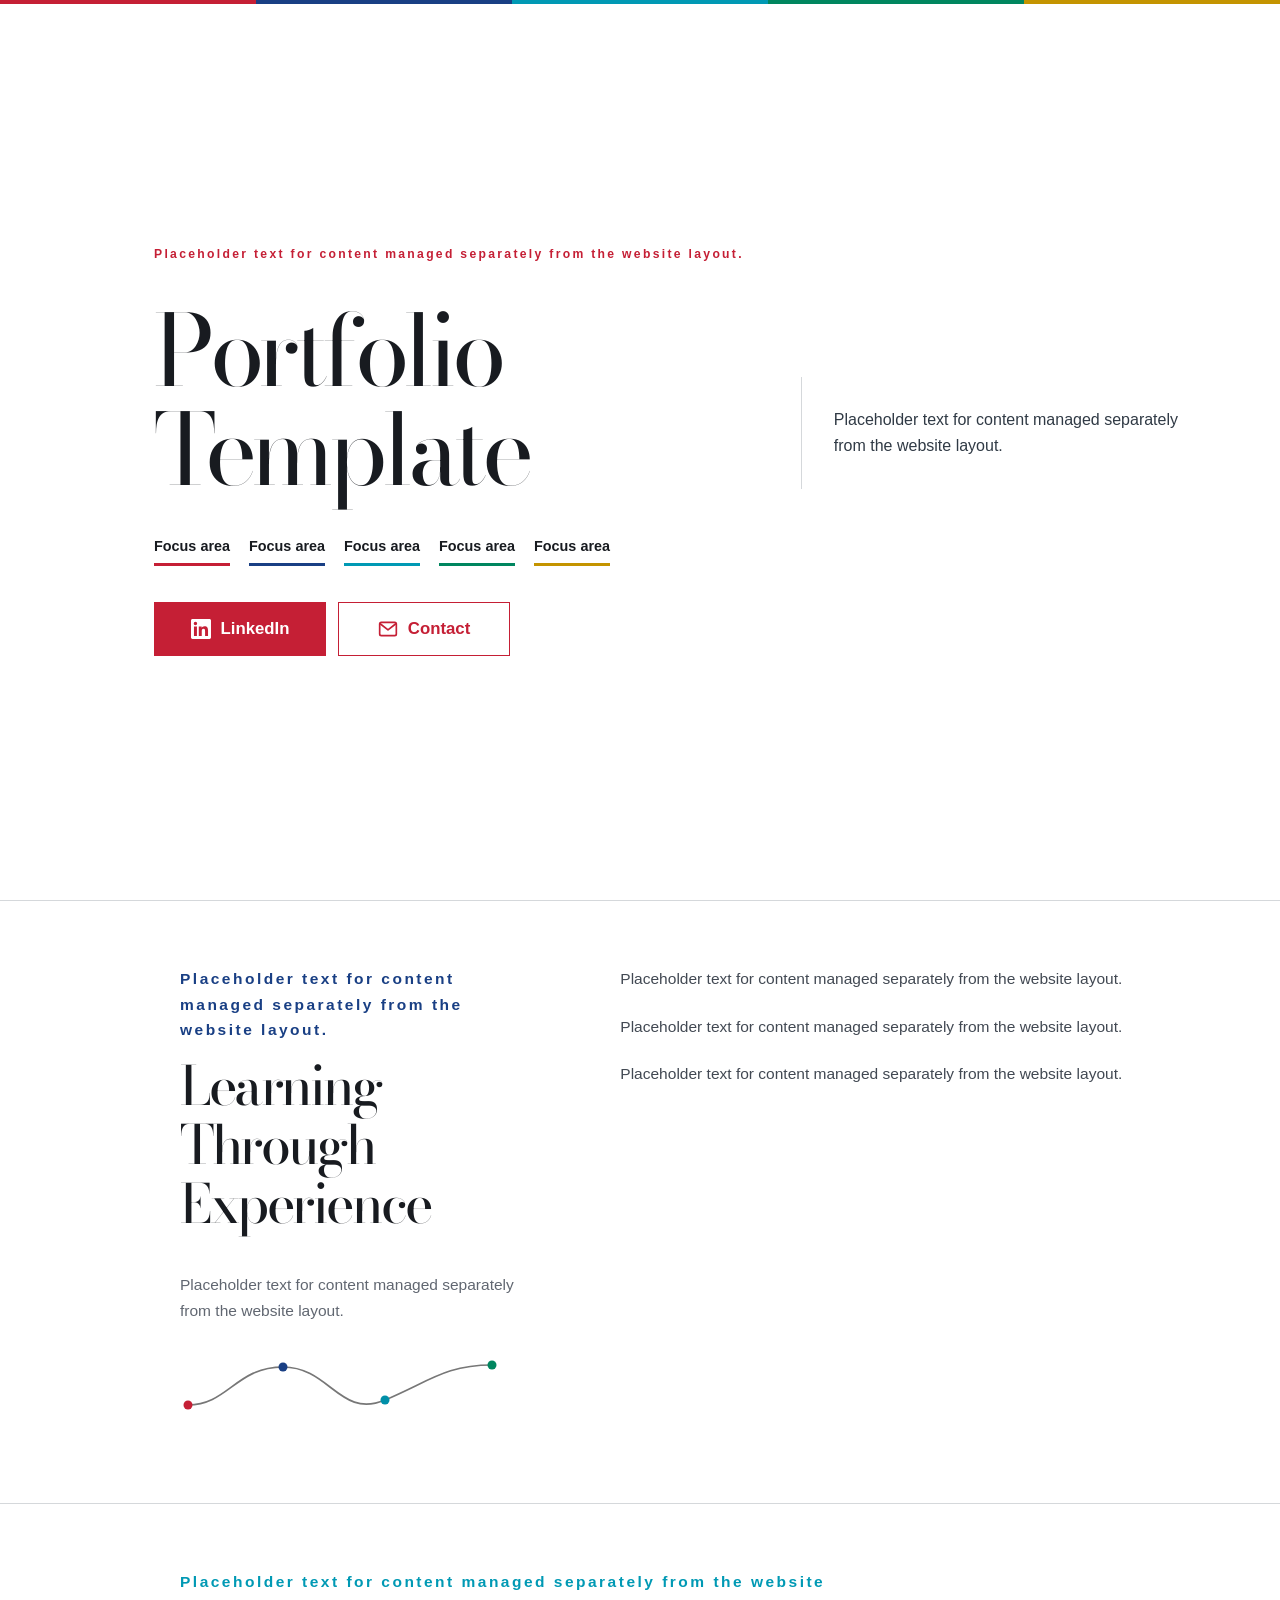
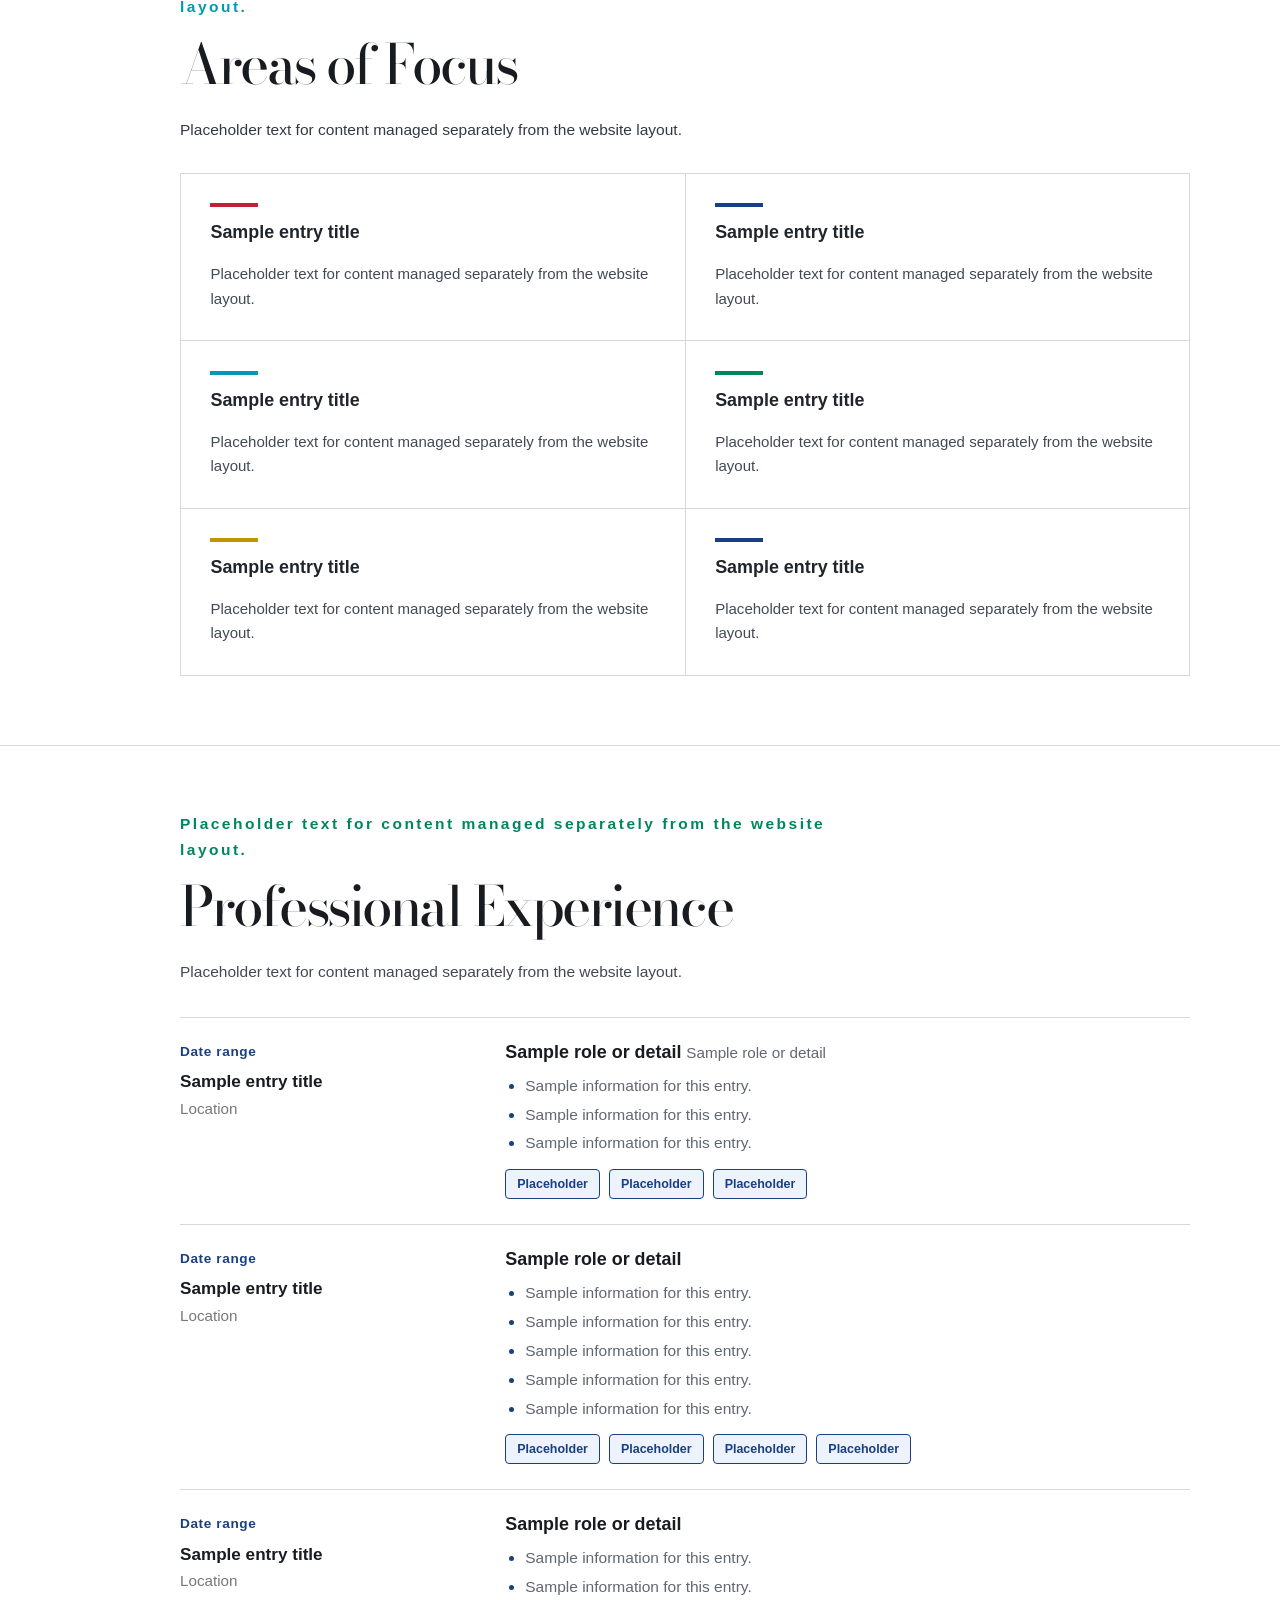
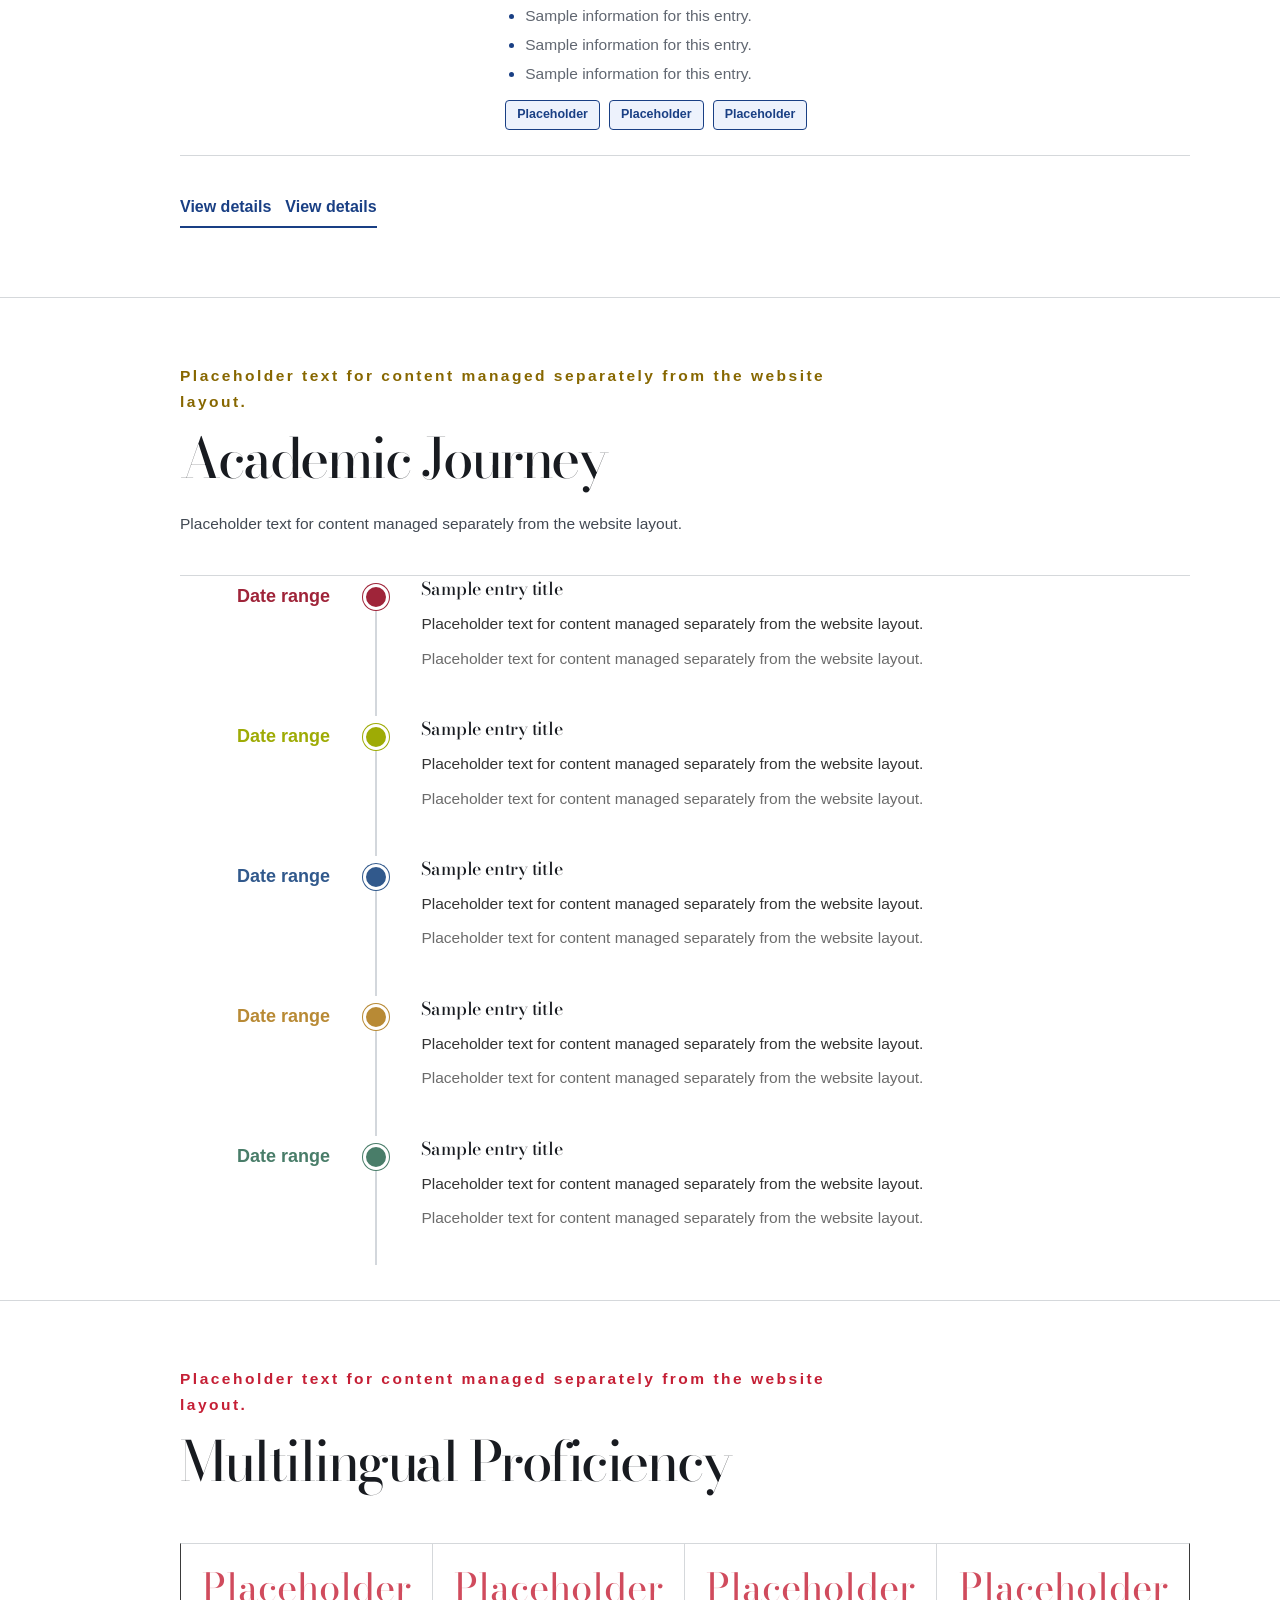
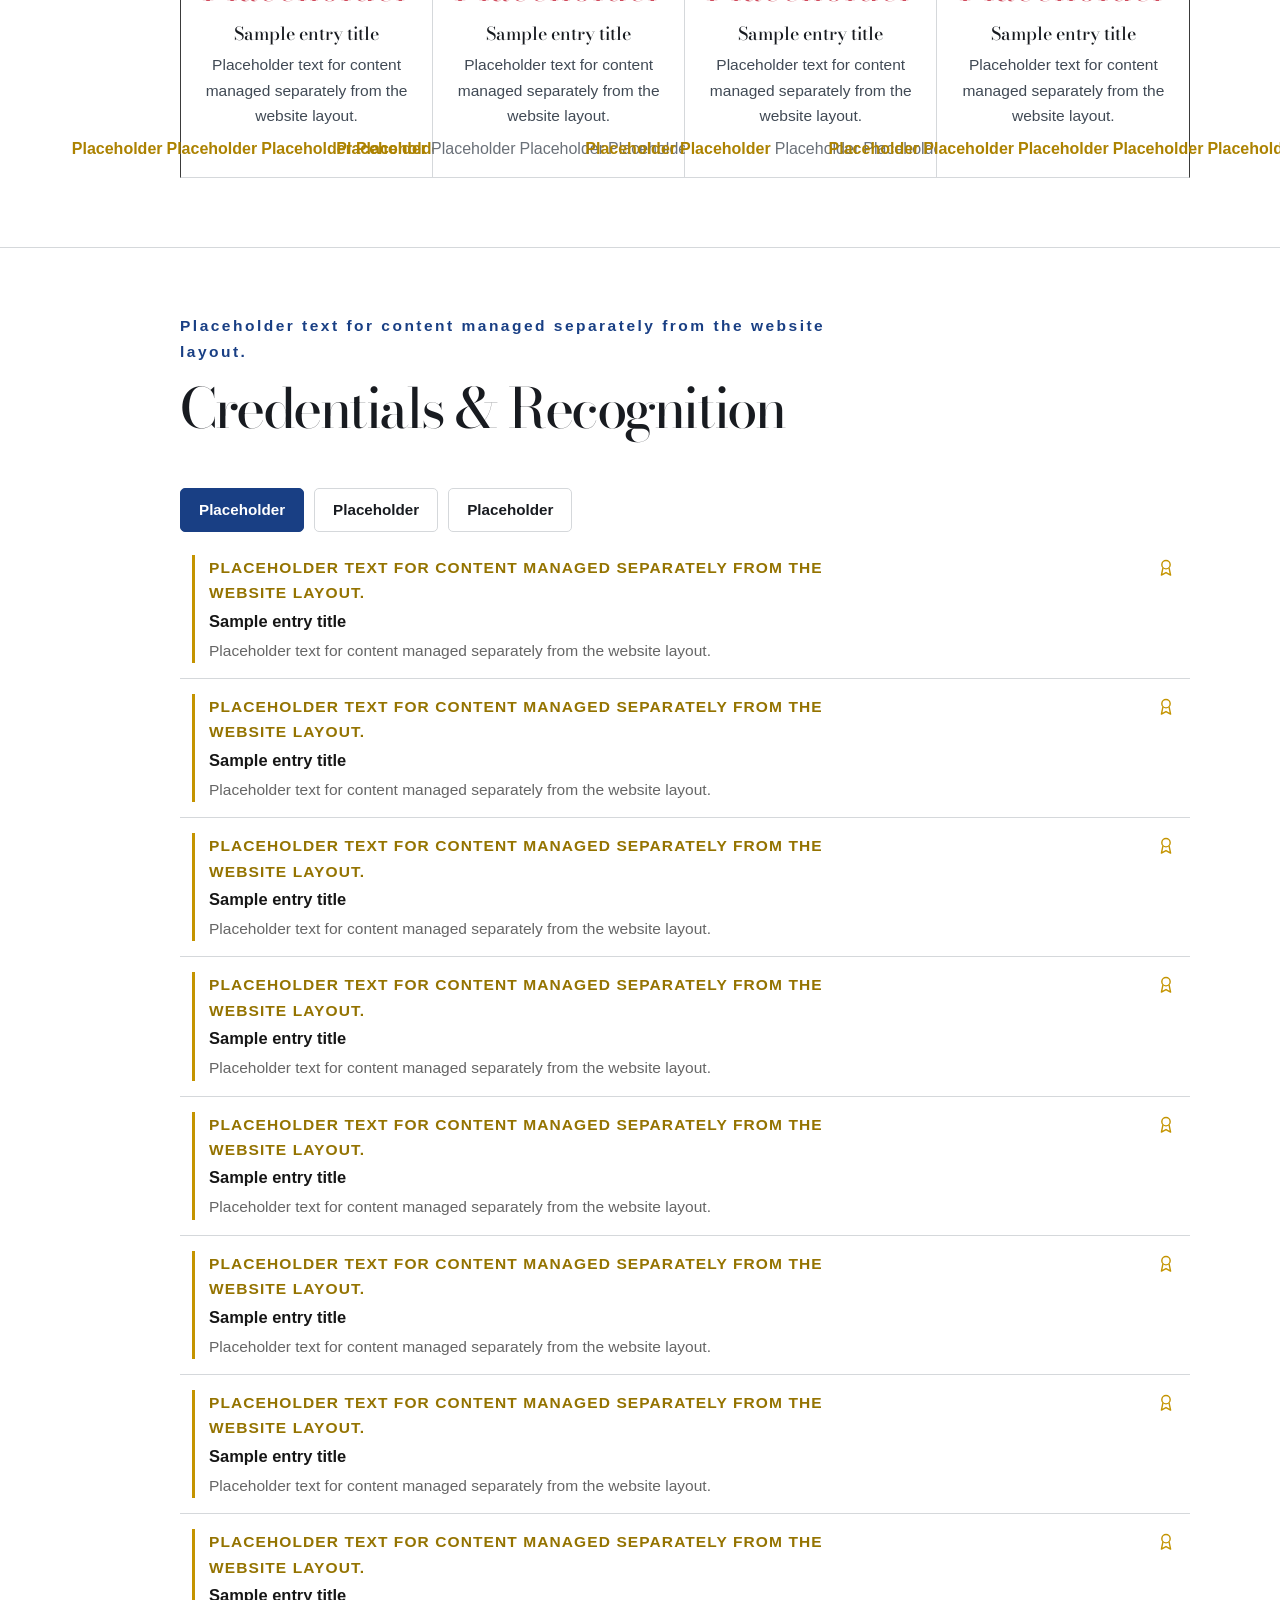
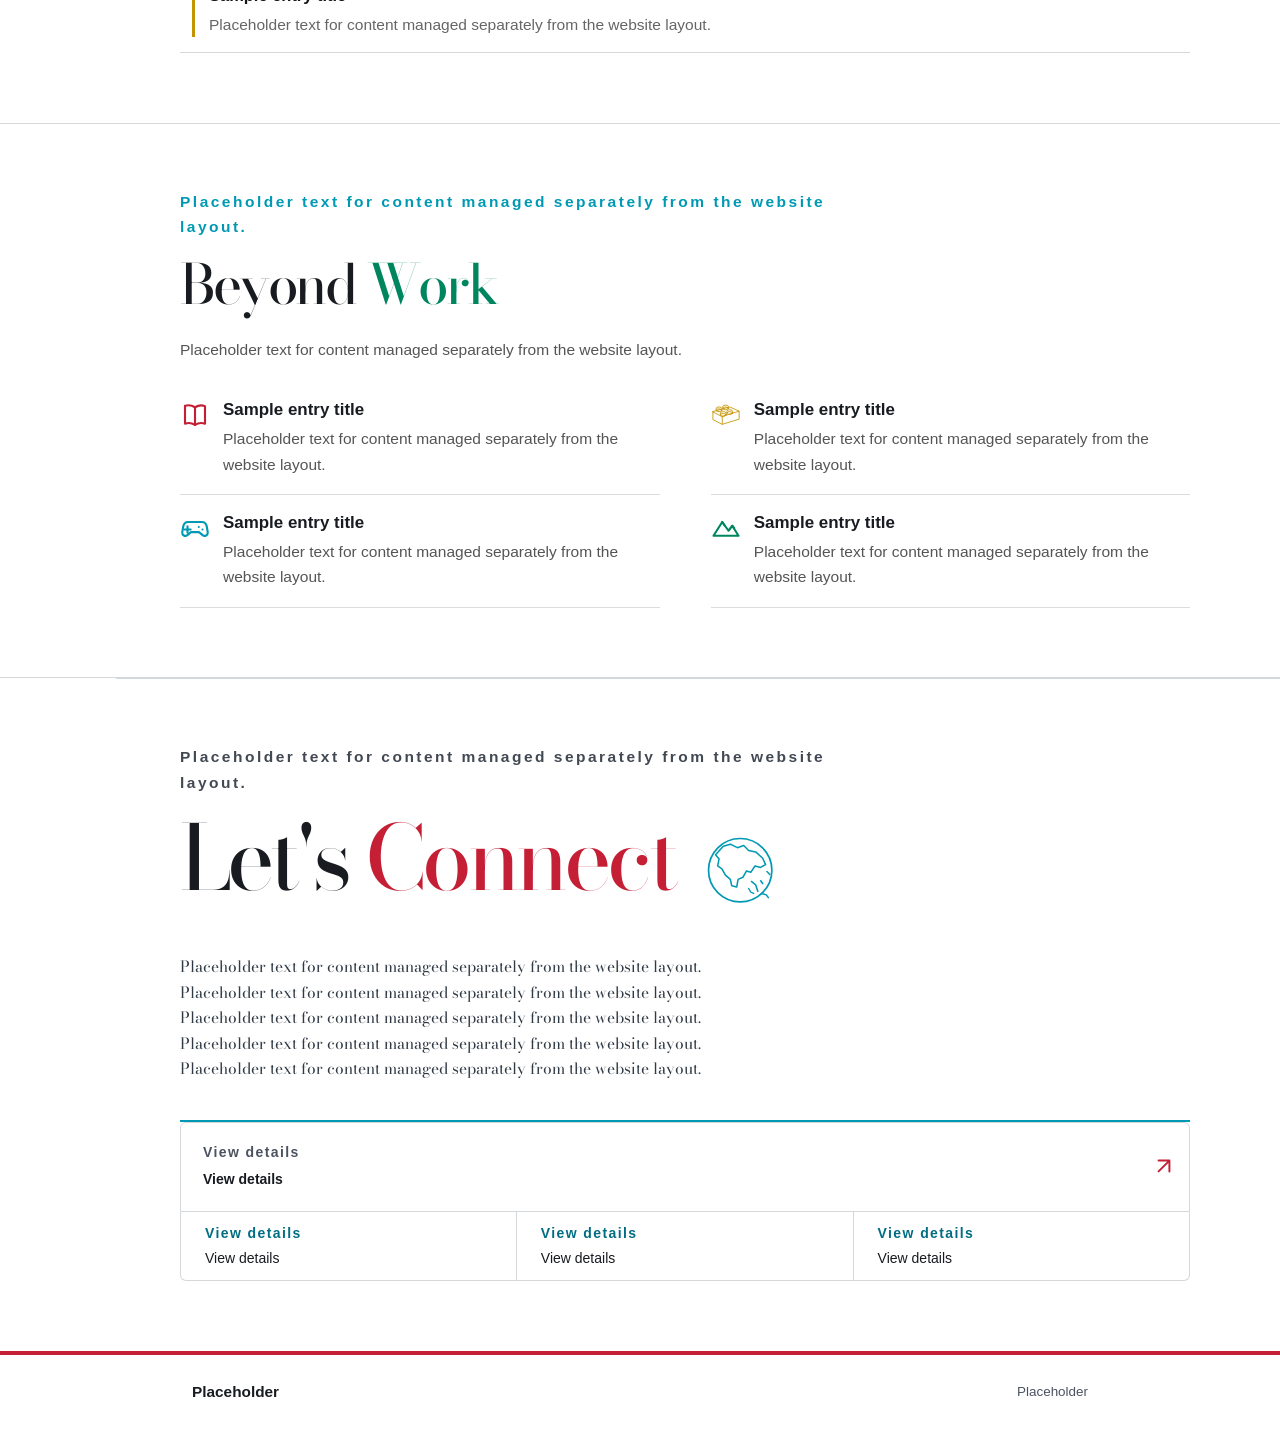
<file: index.html>
<!DOCTYPE html>
<html lang="en">
<head>
    <meta charset="UTF-8">
    <meta name="viewport" content="width=device-width, initial-scale=1.0">
    <meta name="description" content="Portfolio website layout template.">
    <title>Portfolio Layout Template</title>
    <link rel="preconnect" href="https://fonts.googleapis.com">
    <link rel="preconnect" href="https://fonts.gstatic.com" crossorigin>
    <link href="https://fonts.googleapis.com/css2?family=Bodoni+Moda:wght@400;500;600&display=swap" rel="stylesheet">
    <link rel="stylesheet" href="css/style.css?v=20261013-mixed1">
    <link rel="stylesheet" href="css/editorial-v2.css?v=20261017-balanced5">
    <script src="js/script.js?v=20261013-2" defer></script>
</head>
<body>
    <a class="skip-link" href="#main-content">Skip to main content</a>

    <!-- == FLOATING NAVIGATION: VISIBLE AFTER INTRO == -->
    <button class="mobile-menu-button" type="button" aria-controls="floating-navigation"
            aria-label="Open navigation menu" aria-expanded="false">
        <span aria-hidden="true">☰</span>
    </button>
    <nav id="floating-navigation" class="floating-nav" aria-label="Page navigation">
        <a href="#home" aria-label="Introduction"><span aria-hidden="true" class="nav-icon"><svg viewBox="0 0 24 24" fill="none" stroke="currentColor" stroke-width="1.7" stroke-linecap="round" stroke-linejoin="round" aria-hidden="true" focusable="false"><path d="m3 10 9-7 9 7"/><path d="M5 9v12h14V9"/><path d="M9 21v-7h6v7"/></svg></span><span class="nav-tooltip">Home</span></a>
        <a href="#about" aria-label="About Me"><span aria-hidden="true" class="nav-icon"><svg viewBox="0 0 24 24" fill="none" stroke="currentColor" stroke-width="1.7" stroke-linecap="round" stroke-linejoin="round" aria-hidden="true" focusable="false"><circle cx="12" cy="7" r="4"/><path d="M4.5 21v-2a7.5 7.5 0 0 1 15 0v2"/></svg></span><span class="nav-tooltip">About Me</span></a>
        <a href="#research" aria-label="Research"><span aria-hidden="true" class="nav-icon"><svg viewBox="0 0 24 24" fill="none" stroke="currentColor" stroke-width="1.7" stroke-linecap="round" stroke-linejoin="round" aria-hidden="true" focusable="false"><path d="M4 5.5C6.7 4.6 9.4 5 12 6.6c2.6-1.6 5.3-2 8-.9v14.1c-2.7-1-5.4-.7-8 .9-2.6-1.6-5.3-1.9-8-.9z"/><path d="M12 6.6v14.1"/></svg></span><span class="nav-tooltip">Research</span></a>
        <a href="#experience" aria-label="Professional Experience"><span aria-hidden="true" class="nav-icon"><svg viewBox="0 0 24 24" fill="none" stroke="currentColor" stroke-width="1.7" stroke-linecap="round" stroke-linejoin="round" aria-hidden="true" focusable="false"><rect x="3" y="7" width="18" height="14" rx="2"/><path d="M8 7V5a2 2 0 0 1 2-2h4a2 2 0 0 1 2 2v2M3 12h18M10 12v2h4v-2"/></svg></span><span class="nav-tooltip">Experience</span></a>
        <a href="#education" aria-label="Academic Journey"><span aria-hidden="true" class="nav-icon"><svg viewBox="0 0 24 24" fill="none" stroke="currentColor" stroke-width="1.7" stroke-linecap="round" stroke-linejoin="round" aria-hidden="true" focusable="false"><path d="m2 9 10-5 10 5-10 5z"/><path d="M6 11v5c2 3 10 3 12 0v-5M22 9v6"/></svg></span><span class="nav-tooltip">Education</span></a>
        <a href="#languages" aria-label="Multilingual Proficiency"><span aria-hidden="true" class="nav-icon"><svg viewBox="0 0 24 24" fill="none" stroke="currentColor" stroke-width="1.7" stroke-linecap="round" stroke-linejoin="round" aria-hidden="true" focusable="false"><path d="M4 5h9M8.5 3v2M6 8c1.2 3.3 3.9 5.9 7 7"/><path d="M12 7c-.7 3.7-3.3 6.7-7 8"/><path d="m13 21 4-10 4 10M14.4 17.5h5.2"/></svg></span><span class="nav-tooltip">Languages</span></a>
        <a href="#credentials" aria-label="Credentials & Recognition"><span aria-hidden="true" class="nav-icon"><svg viewBox="0 0 24 24" fill="none" stroke="currentColor" stroke-width="1.7" stroke-linecap="round" stroke-linejoin="round" aria-hidden="true" focusable="false"><circle cx="12" cy="8" r="5"/><path d="m8.2 12.5-1.7 8 5.5-3 5.5 3-1.7-8"/></svg></span><span class="nav-tooltip">Credentials</span></a>
        <a href="#hobbies" aria-label="Hobbies"><span aria-hidden="true" class="nav-icon"><svg viewBox="0 0 24 24" fill="none" stroke="currentColor" stroke-width="1.7" stroke-linecap="round" stroke-linejoin="round" aria-hidden="true" focusable="false"><path d="M20.8 4.6a5.4 5.4 0 0 0-7.6 0L12 5.8l-1.2-1.2a5.4 5.4 0 0 0-7.6 7.6L12 21l8.8-8.8a5.4 5.4 0 0 0 0-7.6z"/></svg></span><span class="nav-tooltip">Hobbies</span></a>
        <a href="#contact" aria-label="Contact"><span aria-hidden="true" class="nav-icon"><svg viewBox="0 0 24 24" fill="none" stroke="currentColor" stroke-width="1.7" stroke-linecap="round" stroke-linejoin="round" aria-hidden="true" focusable="false"><rect x="2" y="4" width="20" height="16" rx="2"/><path d="m3 6 9 7 9-7"/></svg></span><span class="nav-tooltip">Contact</span></a>
    </nav>

    <main id="main-content">
        <!-- == 01. INTRODUCTION == -->
        <section id="home" class="section Intro" data-area-code="HOME">
            <div class="Intro-box">
                <p class="Intro-label">Placeholder text for content managed separately from the website layout.</p>
                <h1>Portfolio Template</h1>
                <div class="Intro-interests">
                    <span class="interest-red">Focus area</span>
                    <span class="interest-navy">Focus area</span>
                    <span class="interest-cyan">Focus area</span>
                    <span class="interest-green">Focus area</span>
                    <span class="interest-gold">Focus area</span>
                </div>
                <p class="Intro-description">
                    Placeholder text for content managed separately from the website layout.
                </p>
                <div class="Intro-buttons">
                    <a href="#contact" class="Intro-button-primary"
                       target="_blank" rel="noopener noreferrer"><svg class="linkedin-icon" viewBox="0 0 24 24" aria-hidden="true" focusable="false"><path fill="currentColor" d="M20.447 20.452h-3.554v-5.569c0-1.328-.027-3.037-1.852-3.037-1.853 0-2.136 1.445-2.136 2.939v5.667H9.35V9h3.414v1.561h.049c.476-.9 1.637-1.85 3.37-1.85 3.601 0 4.266 2.37 4.266 5.455v6.286zM5.337 7.433a2.062 2.062 0 1 1 0-4.124 2.062 2.062 0 0 1 0 4.124zm1.782 13.019H3.555V9h3.564v11.452zM22.225 0H1.771C.792 0 0 .774 0 1.729v20.542C0 23.227.792 24 1.771 24h20.451C23.2 24 24 23.227 24 22.271V1.729C24 .774 23.2 0 22.222 0h.003z"/></svg><span>LinkedIn</span></a>
                    <a href="#contact" class="Intro-button-secondary"><svg class="contact-icon" viewBox="0 0 24 24" fill="none" stroke="currentColor" stroke-width="2" stroke-linecap="round" stroke-linejoin="round" aria-hidden="true" focusable="false"><rect x="2" y="4" width="20" height="16" rx="2"/><path d="m3 6 9 7 9-7"/></svg><span>Contact</span></a>
                </div>
            </div>
        </section>

        <!-- == REMAINING HOMEPAGE: RESERVED LEFT NAVIGATION MARGIN == -->
        <div class="page-content">
            <section id="about" class="content-section about-section" aria-labelledby="about-heading" data-area-code="ABOUT">
                <div class="about-layout">
                    <div class="about-heading">
                        <p class="about-label">Placeholder text for content managed separately from the website layout.</p>
                        <h2 id="about-heading"><span class="about-title-accent">Learning</span> Through Experience</h2>
                        <p class="about-reflection">Placeholder text for content managed separately from the website layout.</p>
                        <svg class="about-journey-line" viewBox="0 0 320 88" fill="none" xmlns="http://www.w3.org/2000/svg" aria-hidden="true" focusable="false">
                            <path d="M8 60 C48 60 56 22 103 22 S160 74 205 55 S266 20 312 20" stroke="#777777" stroke-width="1.7" stroke-linecap="round"/>
                            <circle cx="8" cy="60" r="4.5" fill="#C51F35"/>
                            <circle cx="103" cy="22" r="4.5" fill="#193F84"/>
                            <circle cx="205" cy="55" r="4.5" fill="#008FA8"/>
                            <circle cx="312" cy="20" r="4.5" fill="#00865F"/>
                        </svg>
                    </div>
                    <div class="about-biography">
                        <p>Placeholder text for content managed separately from the website layout.</p>
                        <p>Placeholder text for content managed separately from the website layout.</p>
                        <p>Placeholder text for content managed separately from the website layout.</p>
                    </div>
                </div>
            </section>

            <section id="research" class="content-section focus-section" aria-labelledby="focus-heading" data-area-code="FOCUS">
                <div class="focus-inner">
                    <header class="focus-heading">
                        <p class="focus-label">Placeholder text for content managed separately from the website layout.</p>
                        <h2 id="focus-heading">Areas of <span class="focus-title-accent">Focus</span></h2>
                        <p class="focus-introduction">Placeholder text for content managed separately from the website layout.</p>
                    </header>
                    <div class="focus-grid">
                    <article class="focus-item focus-item-1" data-entry-code="FOCUS_01">
                        <span class="focus-number">Placeholder</span>
                        <h3>Sample entry title</h3>
                        <p>Placeholder text for content managed separately from the website layout.</p>
                    </article>
                    <article class="focus-item focus-item-2" data-entry-code="FOCUS_02">
                        <span class="focus-number">Placeholder</span>
                        <h3>Sample entry title</h3>
                        <p>Placeholder text for content managed separately from the website layout.</p>
                    </article>
                    <article class="focus-item focus-item-3" data-entry-code="FOCUS_03">
                        <span class="focus-number">Placeholder</span>
                        <h3>Sample entry title</h3>
                        <p>Placeholder text for content managed separately from the website layout.</p>
                    </article>
                    <article class="focus-item focus-item-4" data-entry-code="FOCUS_04">
                        <span class="focus-number">Placeholder</span>
                        <h3>Sample entry title</h3>
                        <p>Placeholder text for content managed separately from the website layout.</p>
                    </article>
                    <article class="focus-item focus-item-5" data-entry-code="FOCUS_05">
                        <span class="focus-number">Placeholder</span>
                        <h3>Sample entry title</h3>
                        <p>Placeholder text for content managed separately from the website layout.</p>
                    </article>
                    <article class="focus-item focus-item-6" data-entry-code="FOCUS_06">
                        <span class="focus-number">Placeholder</span>
                        <h3>Sample entry title</h3>
                        <p>Placeholder text for content managed separately from the website layout.</p>
                    </article>
                    </div>
                </div>
            </section>

            <section id="experience" class="content-section experience-section" aria-labelledby="experience-heading" data-area-code="EXPERIENCE">
                <header class="experience-intro">
                    <p class="experience-label">Placeholder text for content managed separately from the website layout.</p>
                    <h2 id="experience-heading">Professional <span class="experience-title-accent">Experience</span></h2>
                    <p>Placeholder text for content managed separately from the website layout.</p>
                </header>
                <div class="experience-list">
                    <article class="experience-entry experience-entry-1" data-entry-code="EXPERIENCE_01">
                        <div class="experience-meta">
                            <span class="experience-date">Date range</span>
                            <h3>Sample entry title</h3>
                            <span class="experience-location">Location</span>
                        </div>
                        <div class="experience-detail">
                            <h4>Sample role or detail <span class="experience-note">Sample role or detail</span></h4>
                            <ul class="experience-responsibilities">
                                <li>Sample information for this entry.</li>
                                <li>Sample information for this entry.</li>
                                <li>Sample information for this entry.</li>
                            </ul>
                            <div class="experience-tags" aria-label="Areas of responsibility">
                                <span class="experience-tag">Placeholder</span>
                                <span class="experience-tag">Placeholder</span>
                                <span class="experience-tag">Placeholder</span>
                            </div>
                        </div>
                    </article>
                    <article class="experience-entry experience-entry-2" data-entry-code="EXPERIENCE_02">
                        <div class="experience-meta">
                            <span class="experience-date">Date range</span>
                            <h3>Sample entry title</h3>
                            <span class="experience-location">Location</span>
                        </div>
                        <div class="experience-detail">
                            <h4>Sample role or detail</h4>
                            <ul class="experience-responsibilities">
                                <li>Sample information for this entry.</li>
                                <li>Sample information for this entry.</li>
                                <li>Sample information for this entry.</li>
                                <li>Sample information for this entry.</li>
                                <li>Sample information for this entry.</li>
                            </ul>
                            <div class="experience-tags" aria-label="Areas of responsibility">
                                <span class="experience-tag">Placeholder</span>
                                <span class="experience-tag">Placeholder</span>
                                <span class="experience-tag">Placeholder</span>
                                <span class="experience-tag">Placeholder</span>
                            </div>
                        </div>
                    </article>
                    <article class="experience-entry experience-entry-3" data-entry-code="EXPERIENCE_03">
                        <div class="experience-meta">
                            <span class="experience-date">Date range</span>
                            <h3>Sample entry title</h3>
                            <span class="experience-location">Location</span>
                        </div>
                        <div class="experience-detail">
                            <h4>Sample role or detail</h4>
                            <ul class="experience-responsibilities">
                                <li>Sample information for this entry.</li>
                                <li>Sample information for this entry.</li>
                                <li>Sample information for this entry.</li>
                                <li>Sample information for this entry.</li>
                                <li>Sample information for this entry.</li>
                            </ul>
                            <div class="experience-tags" aria-label="Areas of responsibility">
                                <span class="experience-tag">Placeholder</span>
                                <span class="experience-tag">Placeholder</span>
                                <span class="experience-tag">Placeholder</span>
                            </div>
                        </div>
                    </article>
                </div>
                <a class="experience-more" href="experience.html"><span>View details</span><span aria-hidden="true">View details</span></a>
            </section>

            <section id="education" class="content-section education-section" aria-labelledby="education-heading" data-area-code="EDUCATION">
                <header class="education-intro">
                    <p class="education-label">Placeholder text for content managed separately from the website layout.</p>
                    <h2 id="education-heading"><span class="education-title-accent">Academic</span> Journey</h2>
                    <p>Placeholder text for content managed separately from the website layout.</p>
                </header>
                <div class="education-list" aria-label="Academic timeline">
                    <article class="education-entry education-entry-1" style="--school-accent:#9F2439" data-entry-code="EDUCATION_01">
                        <div class="education-meta"><span class="education-date">Date range</span></div>
                        <div class="education-marker" aria-hidden="true"></div>
                        <div class="education-details">
                            <h3>Sample entry title</h3>
                            <p class="education-school">Placeholder text for content managed separately from the website layout.</p>
                            <p class="education-note">Placeholder text for content managed separately from the website layout.</p>
                        </div>
                    </article>
                    <article class="education-entry education-entry-2" style="--school-accent:#9EAB05" data-entry-code="EDUCATION_02">
                        <div class="education-meta"><span class="education-date">Date range</span></div>
                        <div class="education-marker" aria-hidden="true"></div>
                        <div class="education-details">
                            <h3>Sample entry title</h3>
                            <p class="education-school">Placeholder text for content managed separately from the website layout.</p>
                            <p class="education-note">Placeholder text for content managed separately from the website layout.</p>
                        </div>
                    </article>
                    <article class="education-entry education-entry-3" style="--school-accent:#31598C" data-entry-code="EDUCATION_03">
                        <div class="education-meta"><span class="education-date">Date range</span></div>
                        <div class="education-marker" aria-hidden="true"></div>
                        <div class="education-details">
                            <h3>Sample entry title</h3>
                            <p class="education-school">Placeholder text for content managed separately from the website layout.</p>
                            <p class="education-note">Placeholder text for content managed separately from the website layout.</p>
                        </div>
                    </article>
                    <article class="education-entry education-entry-4" style="--school-accent:#B88A35" data-entry-code="EDUCATION_04">
                        <div class="education-meta"><span class="education-date">Date range</span></div>
                        <div class="education-marker" aria-hidden="true"></div>
                        <div class="education-details">
                            <h3>Sample entry title</h3>
                            <p class="education-school">Placeholder text for content managed separately from the website layout.</p>
                            <p class="education-note">Placeholder text for content managed separately from the website layout.</p>
                        </div>
                    </article>
                    <article class="education-entry education-entry-5" style="--school-accent:#497D69" data-entry-code="EDUCATION_05">
                        <div class="education-meta"><span class="education-date">Date range</span></div>
                        <div class="education-marker" aria-hidden="true"></div>
                        <div class="education-details">
                            <h3>Sample entry title</h3>
                            <p class="education-school">Placeholder text for content managed separately from the website layout.</p>
                            <p class="education-note">Placeholder text for content managed separately from the website layout.</p>
                        </div>
                    </article>
                </div>
            </section>


            <section id="languages" class="content-section languages-section" aria-labelledby="languages-heading" data-area-code="LANGUAGES">
                <div class="languages-inner">
                    <header class="languages-heading">
                        <p class="languages-label">Placeholder text for content managed separately from the website layout.</p>
                        <h2 id="languages-heading">Multilingual <span class="languages-title-accent">Proficiency</span></h2>
                                            </header>
                    <div class="language-grid">
                    <article class="language-cell" data-entry-code="LANGUAGES_01">
                        <span class="language-glyph" aria-hidden="true">Placeholder</span>
                        <h3>Sample entry title</h3>
                        <p class="language-level">Placeholder text for content managed separately from the website layout.</p>
                        <div class="language-stars" role="img" aria-label="5 out of 5 illustrative proficiency stars"><span class="star-filled" aria-hidden="true">Placeholder</span><span class="star-filled" aria-hidden="true">Placeholder</span><span class="star-filled" aria-hidden="true">Placeholder</span><span class="star-filled" aria-hidden="true">Placeholder</span><span class="star-filled" aria-hidden="true">Placeholder</span></div>
                    </article>
                    <article class="language-cell" data-entry-code="LANGUAGES_02">
                        <span class="language-glyph" aria-hidden="true">Placeholder</span>
                        <h3>Sample entry title</h3>
                        <p class="language-level">Placeholder text for content managed separately from the website layout.</p>
                        <div class="language-stars" role="img" aria-label="1 out of 5 illustrative proficiency stars"><span class="star-filled" aria-hidden="true">Placeholder</span><span class="star-empty" aria-hidden="true">Placeholder</span><span class="star-empty" aria-hidden="true">Placeholder</span><span class="star-empty" aria-hidden="true">Placeholder</span><span class="star-empty" aria-hidden="true">Placeholder</span></div>
                    </article>
                    <article class="language-cell" data-entry-code="LANGUAGES_03">
                        <span class="language-glyph" aria-hidden="true">Placeholder</span>
                        <h3>Sample entry title</h3>
                        <p class="language-level">Placeholder text for content managed separately from the website layout.</p>
                        <div class="language-stars" role="img" aria-label="2 out of 5 illustrative proficiency stars"><span class="star-filled" aria-hidden="true">Placeholder</span><span class="star-filled" aria-hidden="true">Placeholder</span><span class="star-empty" aria-hidden="true">Placeholder</span><span class="star-empty" aria-hidden="true">Placeholder</span><span class="star-empty" aria-hidden="true">Placeholder</span></div>
                    </article>
                    <article class="language-cell" data-entry-code="LANGUAGES_04">
                        <span class="language-glyph" aria-hidden="true">Placeholder</span>
                        <h3>Sample entry title</h3>
                        <p class="language-level">Placeholder text for content managed separately from the website layout.</p>
                        <div class="language-stars" role="img" aria-label="5 out of 5 illustrative proficiency stars"><span class="star-filled" aria-hidden="true">Placeholder</span><span class="star-filled" aria-hidden="true">Placeholder</span><span class="star-filled" aria-hidden="true">Placeholder</span><span class="star-filled" aria-hidden="true">Placeholder</span><span class="star-filled" aria-hidden="true">Placeholder</span></div>
                    </article>
                    </div>
                </div>
            </section>

            <section id="credentials" class="content-section credentials-section" aria-labelledby="credentials-heading" data-area-code="CREDENTIALS">
                <header class="credentials-heading">
                    <p class="credentials-label">Placeholder text for content managed separately from the website layout.</p>
                    <div class="credentials-heading-row">
                        <h2 id="credentials-heading">Credentials &amp; <span class="credentials-title-accent">Recognition</span></h2>
                        
                    </div>
                </header>
                <div class="credentials-tabs" role="tablist" aria-label="Credential categories">
                    <button type="button" id="credentials-tab-certifications" class="credentials-tab" role="tab" aria-controls="credentials-panel-certifications" aria-selected="true">Placeholder</button>
                    <button type="button" id="credentials-tab-awards" class="credentials-tab" role="tab" aria-controls="credentials-panel-awards" aria-selected="false" tabindex="-1">Placeholder</button>
                    <button type="button" id="credentials-tab-activities" class="credentials-tab" role="tab" aria-controls="credentials-panel-activities" aria-selected="false" tabindex="-1">Placeholder</button>
                </div>
                <div class="credentials-panels">
                    <div id="credentials-panel-certifications" class="credentials-panel" role="tabpanel" aria-labelledby="credentials-tab-certifications">
                        <article class="credential-item" data-entry-code="CREDENTIALS_01">
                            <div class="credential-item-body">
                                <p class="credential-issuer">Placeholder text for content managed separately from the website layout.</p>
                                <h3>Sample entry title</h3>
                                <p class="credential-year">Placeholder text for content managed separately from the website layout.</p>
                            </div>
                            <svg class="credential-award-icon" viewBox="0 0 24 24" fill="none" stroke="currentColor" stroke-width="1.7" stroke-linecap="round" stroke-linejoin="round" aria-hidden="true"><circle cx="12" cy="8" r="5"/><path d="m8.2 12.5-1.7 8 5.5-3 5.5 3-1.7-8"/></svg>
                        </article>
                        <article class="credential-item" data-entry-code="CREDENTIALS_02">
                            <div class="credential-item-body">
                                <p class="credential-issuer">Placeholder text for content managed separately from the website layout.</p>
                                <h3>Sample entry title</h3>
                                <p class="credential-year">Placeholder text for content managed separately from the website layout.</p>
                            </div>
                            <svg class="credential-award-icon" viewBox="0 0 24 24" fill="none" stroke="currentColor" stroke-width="1.7" stroke-linecap="round" stroke-linejoin="round" aria-hidden="true"><circle cx="12" cy="8" r="5"/><path d="m8.2 12.5-1.7 8 5.5-3 5.5 3-1.7-8"/></svg>
                        </article>
                        <article class="credential-item" data-entry-code="CREDENTIALS_03">
                            <div class="credential-item-body">
                                <p class="credential-issuer">Placeholder text for content managed separately from the website layout.</p>
                                <h3>Sample entry title</h3>
                                <p class="credential-year">Placeholder text for content managed separately from the website layout.</p>
                            </div>
                            <svg class="credential-award-icon" viewBox="0 0 24 24" fill="none" stroke="currentColor" stroke-width="1.7" stroke-linecap="round" stroke-linejoin="round" aria-hidden="true"><circle cx="12" cy="8" r="5"/><path d="m8.2 12.5-1.7 8 5.5-3 5.5 3-1.7-8"/></svg>
                        </article>
                        <article class="credential-item" data-entry-code="CREDENTIALS_04">
                            <div class="credential-item-body">
                                <p class="credential-issuer">Placeholder text for content managed separately from the website layout.</p>
                                <h3>Sample entry title</h3>
                                <p class="credential-year">Placeholder text for content managed separately from the website layout.</p>
                            </div>
                            <svg class="credential-award-icon" viewBox="0 0 24 24" fill="none" stroke="currentColor" stroke-width="1.7" stroke-linecap="round" stroke-linejoin="round" aria-hidden="true"><circle cx="12" cy="8" r="5"/><path d="m8.2 12.5-1.7 8 5.5-3 5.5 3-1.7-8"/></svg>
                        </article>
                        <article class="credential-item" data-entry-code="CREDENTIALS_05">
                            <div class="credential-item-body">
                                <p class="credential-issuer">Placeholder text for content managed separately from the website layout.</p>
                                <h3>Sample entry title</h3>
                                <p class="credential-year">Placeholder text for content managed separately from the website layout.</p>
                            </div>
                            <svg class="credential-award-icon" viewBox="0 0 24 24" fill="none" stroke="currentColor" stroke-width="1.7" stroke-linecap="round" stroke-linejoin="round" aria-hidden="true"><circle cx="12" cy="8" r="5"/><path d="m8.2 12.5-1.7 8 5.5-3 5.5 3-1.7-8"/></svg>
                        </article>
                        <article class="credential-item" data-entry-code="CREDENTIALS_06">
                            <div class="credential-item-body">
                                <p class="credential-issuer">Placeholder text for content managed separately from the website layout.</p>
                                <h3>Sample entry title</h3>
                                <p class="credential-year">Placeholder text for content managed separately from the website layout.</p>
                            </div>
                            <svg class="credential-award-icon" viewBox="0 0 24 24" fill="none" stroke="currentColor" stroke-width="1.7" stroke-linecap="round" stroke-linejoin="round" aria-hidden="true"><circle cx="12" cy="8" r="5"/><path d="m8.2 12.5-1.7 8 5.5-3 5.5 3-1.7-8"/></svg>
                        </article>
                        <article class="credential-item" data-entry-code="CREDENTIALS_07">
                            <div class="credential-item-body">
                                <p class="credential-issuer">Placeholder text for content managed separately from the website layout.</p>
                                <h3>Sample entry title</h3>
                                <p class="credential-year">Placeholder text for content managed separately from the website layout.</p>
                            </div>
                            <svg class="credential-award-icon" viewBox="0 0 24 24" fill="none" stroke="currentColor" stroke-width="1.7" stroke-linecap="round" stroke-linejoin="round" aria-hidden="true"><circle cx="12" cy="8" r="5"/><path d="m8.2 12.5-1.7 8 5.5-3 5.5 3-1.7-8"/></svg>
                        </article>
                        <article class="credential-item" data-entry-code="CREDENTIALS_08">
                            <div class="credential-item-body">
                                <p class="credential-issuer">Placeholder text for content managed separately from the website layout.</p>
                                <h3>Sample entry title</h3>
                                <p class="credential-year">Placeholder text for content managed separately from the website layout.</p>
                            </div>
                            <svg class="credential-award-icon" viewBox="0 0 24 24" fill="none" stroke="currentColor" stroke-width="1.7" stroke-linecap="round" stroke-linejoin="round" aria-hidden="true"><circle cx="12" cy="8" r="5"/><path d="m8.2 12.5-1.7 8 5.5-3 5.5 3-1.7-8"/></svg>
                        </article>
                    </div>
                    <div id="credentials-panel-awards" class="credentials-panel" role="tabpanel" aria-labelledby="credentials-tab-awards" hidden>
                        <article class="credential-item" data-entry-code="CREDENTIALS_09">
                            <div class="credential-item-body">
                                <p class="credential-issuer">Placeholder text for content managed separately from the website layout.</p>
                                <h3>Sample entry title</h3>
                                <p class="credential-year">Placeholder text for content managed separately from the website layout.</p>
                            </div>
                            <svg class="credential-award-icon" viewBox="0 0 24 24" fill="none" stroke="currentColor" stroke-width="1.7" stroke-linecap="round" stroke-linejoin="round" aria-hidden="true"><circle cx="12" cy="8" r="5"/><path d="m8.2 12.5-1.7 8 5.5-3 5.5 3-1.7-8"/></svg>
                        </article>
                    </div>
                    <div id="credentials-panel-activities" class="credentials-panel" role="tabpanel" aria-labelledby="credentials-tab-activities" hidden>
                        <article class="credential-item" data-entry-code="CREDENTIALS_10">
                            <div class="credential-item-body">
                                <p class="credential-issuer">Placeholder text for content managed separately from the website layout.</p>
                                <h3><strong>Sample entry title</strong> Sample entry title</h3>
                                <p class="credential-year">Placeholder text for content managed separately from the website layout.</p>
                            </div>
                            <svg class="credential-award-icon" viewBox="0 0 24 24" fill="none" stroke="currentColor" stroke-width="1.7" stroke-linecap="round" stroke-linejoin="round" aria-hidden="true"><circle cx="12" cy="8" r="5"/><path d="m8.2 12.5-1.7 8 5.5-3 5.5 3-1.7-8"/></svg>
                        </article>
                        <article class="credential-item" data-entry-code="CREDENTIALS_11">
                            <div class="credential-item-body">
                                <p class="credential-issuer">Placeholder text for content managed separately from the website layout.</p>
                                <h3><strong>Sample entry title</strong> Sample entry title</h3>
                                <p class="credential-year">Placeholder text for content managed separately from the website layout.</p>
                            </div>
                            <svg class="credential-award-icon" viewBox="0 0 24 24" fill="none" stroke="currentColor" stroke-width="1.7" stroke-linecap="round" stroke-linejoin="round" aria-hidden="true"><circle cx="12" cy="8" r="5"/><path d="m8.2 12.5-1.7 8 5.5-3 5.5 3-1.7-8"/></svg>
                        </article>
                        <article class="credential-item" data-entry-code="CREDENTIALS_12">
                            <div class="credential-item-body">
                                <p class="credential-issuer">Placeholder text for content managed separately from the website layout.</p>
                                <h3><strong>Sample entry title</strong> Sample entry title</h3>
                                <p class="credential-year">Placeholder text for content managed separately from the website layout.</p>
                            </div>
                            <svg class="credential-award-icon" viewBox="0 0 24 24" fill="none" stroke="currentColor" stroke-width="1.7" stroke-linecap="round" stroke-linejoin="round" aria-hidden="true"><circle cx="12" cy="8" r="5"/><path d="m8.2 12.5-1.7 8 5.5-3 5.5 3-1.7-8"/></svg>
                        </article>
                        <article class="credential-item" data-entry-code="CREDENTIALS_13">
                            <div class="credential-item-body">
                                <p class="credential-issuer">Placeholder text for content managed separately from the website layout.</p>
                                <h3><strong>Sample entry title</strong> Sample entry title</h3>
                                <p class="credential-year">Placeholder text for content managed separately from the website layout.</p>
                            </div>
                            <svg class="credential-award-icon" viewBox="0 0 24 24" fill="none" stroke="currentColor" stroke-width="1.7" stroke-linecap="round" stroke-linejoin="round" aria-hidden="true"><circle cx="12" cy="8" r="5"/><path d="m8.2 12.5-1.7 8 5.5-3 5.5 3-1.7-8"/></svg>
                        </article>
                        <article class="credential-item" data-entry-code="CREDENTIALS_14">
                            <div class="credential-item-body">
                                <p class="credential-issuer">Placeholder text for content managed separately from the website layout.</p>
                                <h3><strong>Sample entry title</strong> Sample entry title</h3>
                                <p class="credential-year">Placeholder text for content managed separately from the website layout.</p>
                            </div>
                            <svg class="credential-award-icon" viewBox="0 0 24 24" fill="none" stroke="currentColor" stroke-width="1.7" stroke-linecap="round" stroke-linejoin="round" aria-hidden="true"><circle cx="12" cy="8" r="5"/><path d="m8.2 12.5-1.7 8 5.5-3 5.5 3-1.7-8"/></svg>
                        </article>
                    </div>
                </div>
            </section>

            <section id="hobbies" class="content-section hobbies-section" aria-labelledby="hobbies-heading" data-area-code="HOBBIES">
                <header class="hobbies-heading">
                    <p class="hobbies-label">Placeholder text for content managed separately from the website layout.</p>
                    <h2 id="hobbies-heading">Beyond <span class="hobbies-title-accent">Work</span></h2>
                    <p class="hobbies-intro">Placeholder text for content managed separately from the website layout.</p>
                </header>
                <div class="hobbies-grid">
                    <article class="hobby-card" data-entry-code="HOBBIES_01">
                        <svg viewBox="0 0 24 24" fill="none" stroke="currentColor" stroke-width="1.7" stroke-linecap="round" stroke-linejoin="round" class="hobby-icon" aria-hidden="true"><path d="M4 5.5C6.7 4.6 9.4 5 12 6.6c2.6-1.6 5.3-2 8-.9v14.1c-2.7-1-5.4-.7-8 .9-2.6-1.6-5.3-1.9-8-.9z"/><path d="M12 6.6v14.1"/></svg>
                        <div class="hobby-card-copy"><h3>Sample entry title</h3>
                        <p>Placeholder text for content managed separately from the website layout.</p></div>
                    </article>
                    <article class="hobby-card" data-entry-code="HOBBIES_02">
                        <svg viewBox="0 0 64 48" fill="none" stroke="currentColor" stroke-width="1.8" stroke-linecap="round" stroke-linejoin="round" class="hobby-icon" aria-hidden="true"><path d="M4 19 40 9 60 18 24 29Z"/><path d="M4 19v17l20 10V29M24 46l36-11V18"/><ellipse cx="17" cy="16" rx="6" ry="3"/><path d="M11 16v-4a6 3 0 0 1 12 0v4"/><ellipse cx="31" cy="12" rx="6" ry="3"/><path d="M25 12V8a6 3 0 0 1 12 0v4"/><ellipse cx="40" cy="22" rx="6" ry="3"/><path d="M34 22v-4a6 3 0 0 1 12 0v4"/><ellipse cx="26" cy="26" rx="6" ry="3"/><path d="M20 26v-4a6 3 0 0 1 12 0v4"/></svg>
                        <div class="hobby-card-copy"><h3>Sample entry title</h3>
                        <p>Placeholder text for content managed separately from the website layout.</p></div>
                    </article>
                    <article class="hobby-card" data-entry-code="HOBBIES_03">
                        <svg viewBox="0 0 24 24" fill="none" stroke="currentColor" stroke-width="1.7" stroke-linecap="round" stroke-linejoin="round" class="hobby-icon" aria-hidden="true"><path d="M6.5 8H17.5c2.2 0 3.6 1.6 4 4l.7 4.3a2.5 2.5 0 0 1-4.1 2.2l-2.9-2.4H8.8l-2.9 2.4a2.5 2.5 0 0 1-4.1-2.2l.7-4.3C2.9 9.6 4.3 8 6.5 8Z"/><path d="M6 11.5v5M3.5 14h5M15 12h.01M18 14h.01"/></svg>
                        <div class="hobby-card-copy"><h3>Sample entry title</h3>
                        <p>Placeholder text for content managed separately from the website layout.</p></div>
                    </article>
                    <article class="hobby-card" data-entry-code="HOBBIES_04">
                        <svg viewBox="0 0 24 24" fill="none" stroke="currentColor" stroke-width="1.7" stroke-linecap="round" stroke-linejoin="round" class="hobby-icon" aria-hidden="true"><path d="m2 19 7-11 5 7 3-4 5 8H2Z"/><path d="M9 8 11 11M17 11 18.6 13"/></svg>
                        <div class="hobby-card-copy"><h3>Sample entry title</h3>
                        <p>Placeholder text for content managed separately from the website layout.</p></div>
                    </article>
                </div>
            </section>

            <section id="contact" class="content-section contact-section" aria-labelledby="contact-heading" data-area-code="CONTACT">
                <header class="contact-heading">
                    <p class="contact-label">Placeholder text for content managed separately from the website layout.</p>
                    <div class="contact-title-row">
                        <h2 id="contact-heading">Let's <span class="contact-title-accent">Connect</span></h2>
                        <span class="contact-earth-icon" role="img" aria-label="Outline of Earth with Asia and the Pacific facing forward">
                            <svg viewBox="0 0 100 100" fill="none" xmlns="http://www.w3.org/2000/svg" aria-hidden="true">
                                <circle cx="50" cy="50" r="45" stroke="currentColor" stroke-width="2.4"/>
                                <path d="M26 16L36 13L46 18L55 15L62 22L72 24L82 33L86 42L79 46L71 44L65 53L59 51L54 60L47 63L45 74L38 72L36 63L29 57L24 48L18 44L20 34L15 28Z" stroke="currentColor" stroke-width="2.2" stroke-linejoin="round" stroke-linecap="round"/>
                                <path d="M66 66L72 71L75 80M79 65L82 69M80 83L87 85L90 89" stroke="currentColor" stroke-width="2.2" stroke-linecap="round"/>
                                <path d="M88 52L92 56M62 76L65 81L69 83" stroke="currentColor" stroke-width="2" stroke-linecap="round"/>
                            </svg>
                        </span>
                    </div>
                    <p class="contact-intro"><span class="contact-intro-line">Placeholder text for content managed separately from the website layout.</span> <span class="contact-intro-line">Placeholder text for content managed separately from the website layout.</span> <span class="contact-intro-line">Placeholder text for content managed separately from the website layout.</span> <span class="contact-intro-line">Placeholder text for content managed separately from the website layout.</span> <span class="contact-intro-line">Placeholder text for content managed separately from the website layout.</span></p>
                </header>
                <div class="contact-details">
                    <a class="contact-primary" href="#contact" aria-label="Send email to ">
                        <span class="contact-primary-text">
                            <span class="contact-method-label">View details</span>
                            <span class="contact-primary-address">View details</span>
                        </span>
                        <svg class="contact-link-arrow" viewBox="0 0 24 24" fill="none" stroke="currentColor" stroke-width="1.8" stroke-linecap="round" stroke-linejoin="round" aria-hidden="true"><path d="M7 17 17 7M7 7h10v10"/></svg>
                    </a>
                    <div class="contact-secondary">
                        <a class="contact-method" href="#contact">
                            <span class="contact-method-label">View details</span>
                            <span class="contact-method-value">View details</span>
                        </a>
                        <a class="contact-method" href="#contact" target="_blank" rel="noopener noreferrer">
                            <span class="contact-method-label">View details</span>
                            <span class="contact-method-value">View details</span>
                        </a>
                        <a class="contact-method" href="#contact" target="_blank" rel="noopener noreferrer">
                            <span class="contact-method-label">View details</span>
                            <span class="contact-method-value">View details</span>
                        </a>
                    </div>
                </div>
            </section>
        </div>
    </main>
    <footer class="site-footer">
        <div class="footer-inner">
            <span class="footer-name">Placeholder</span>
            <div class="footer-right">
                <span class="footer-copyright">Placeholder</span>
            </div>
        </div>
    </footer>
</body>
</html>
</file>
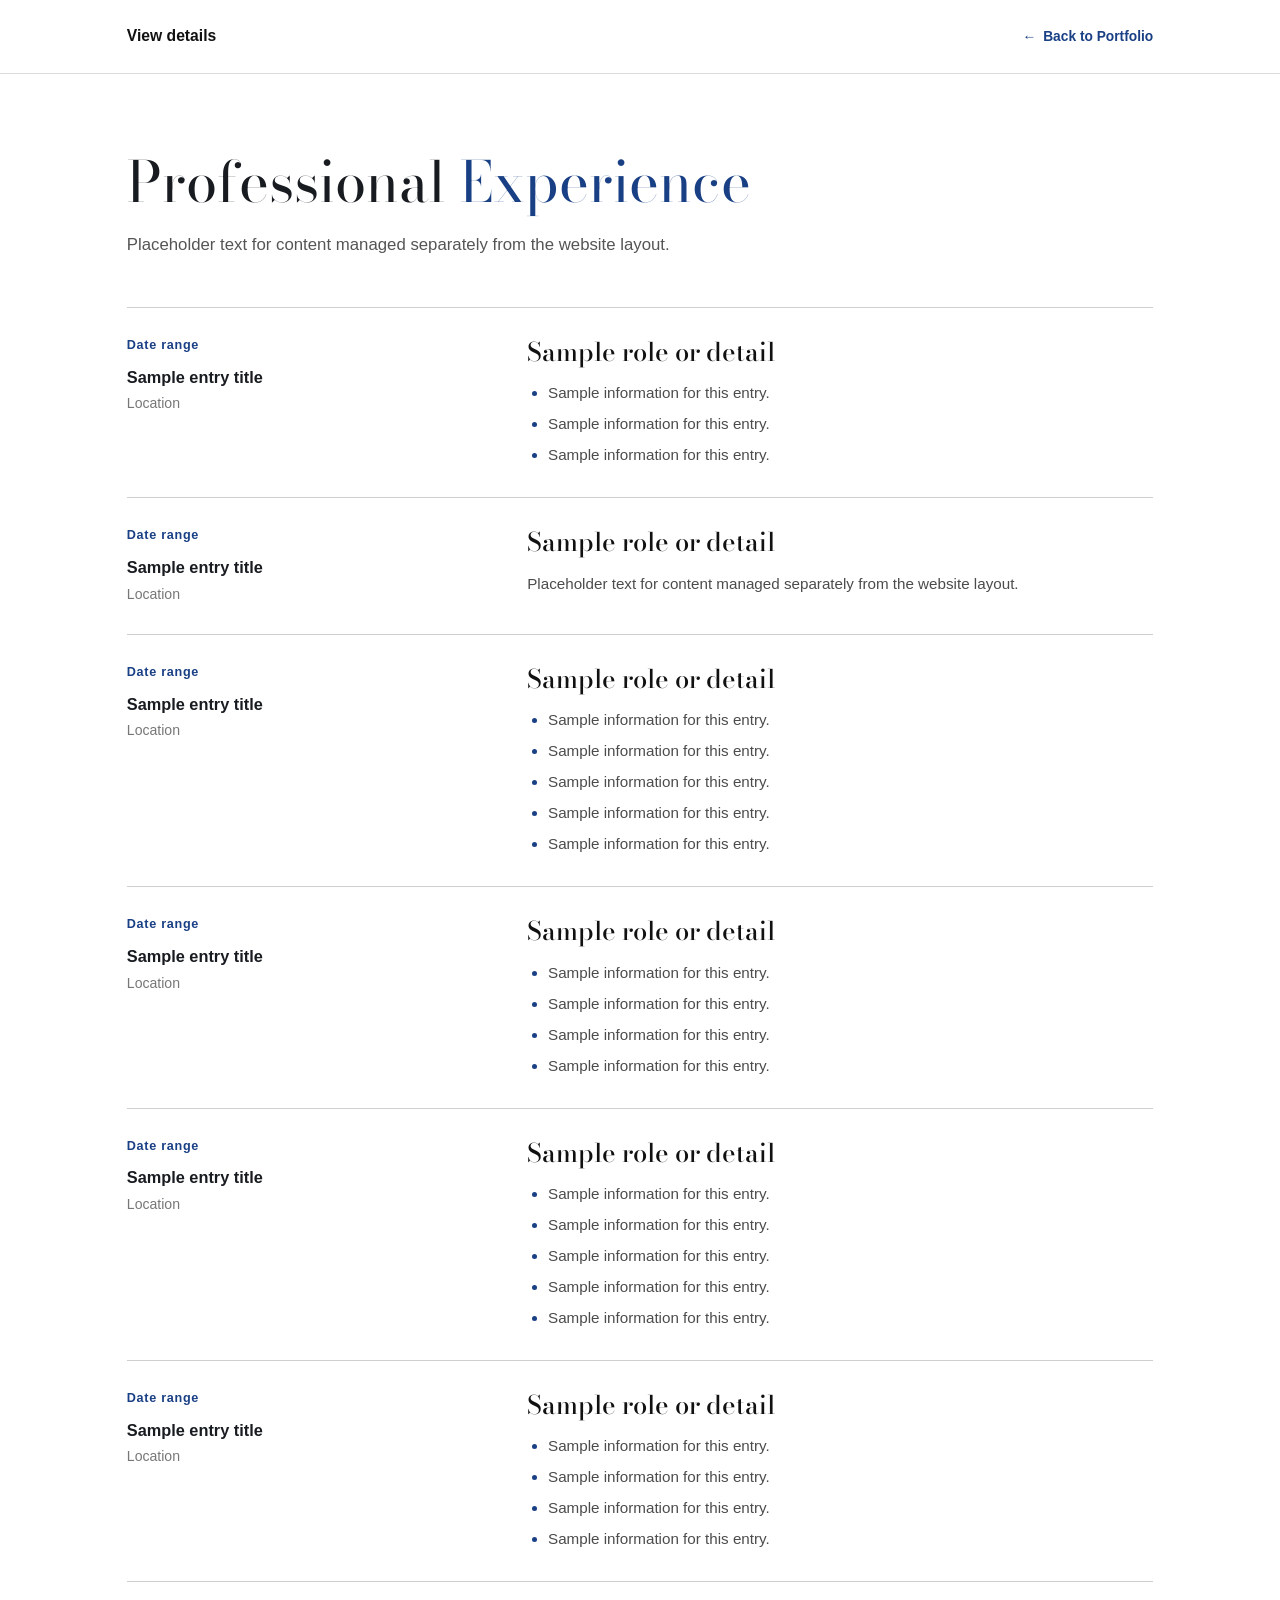
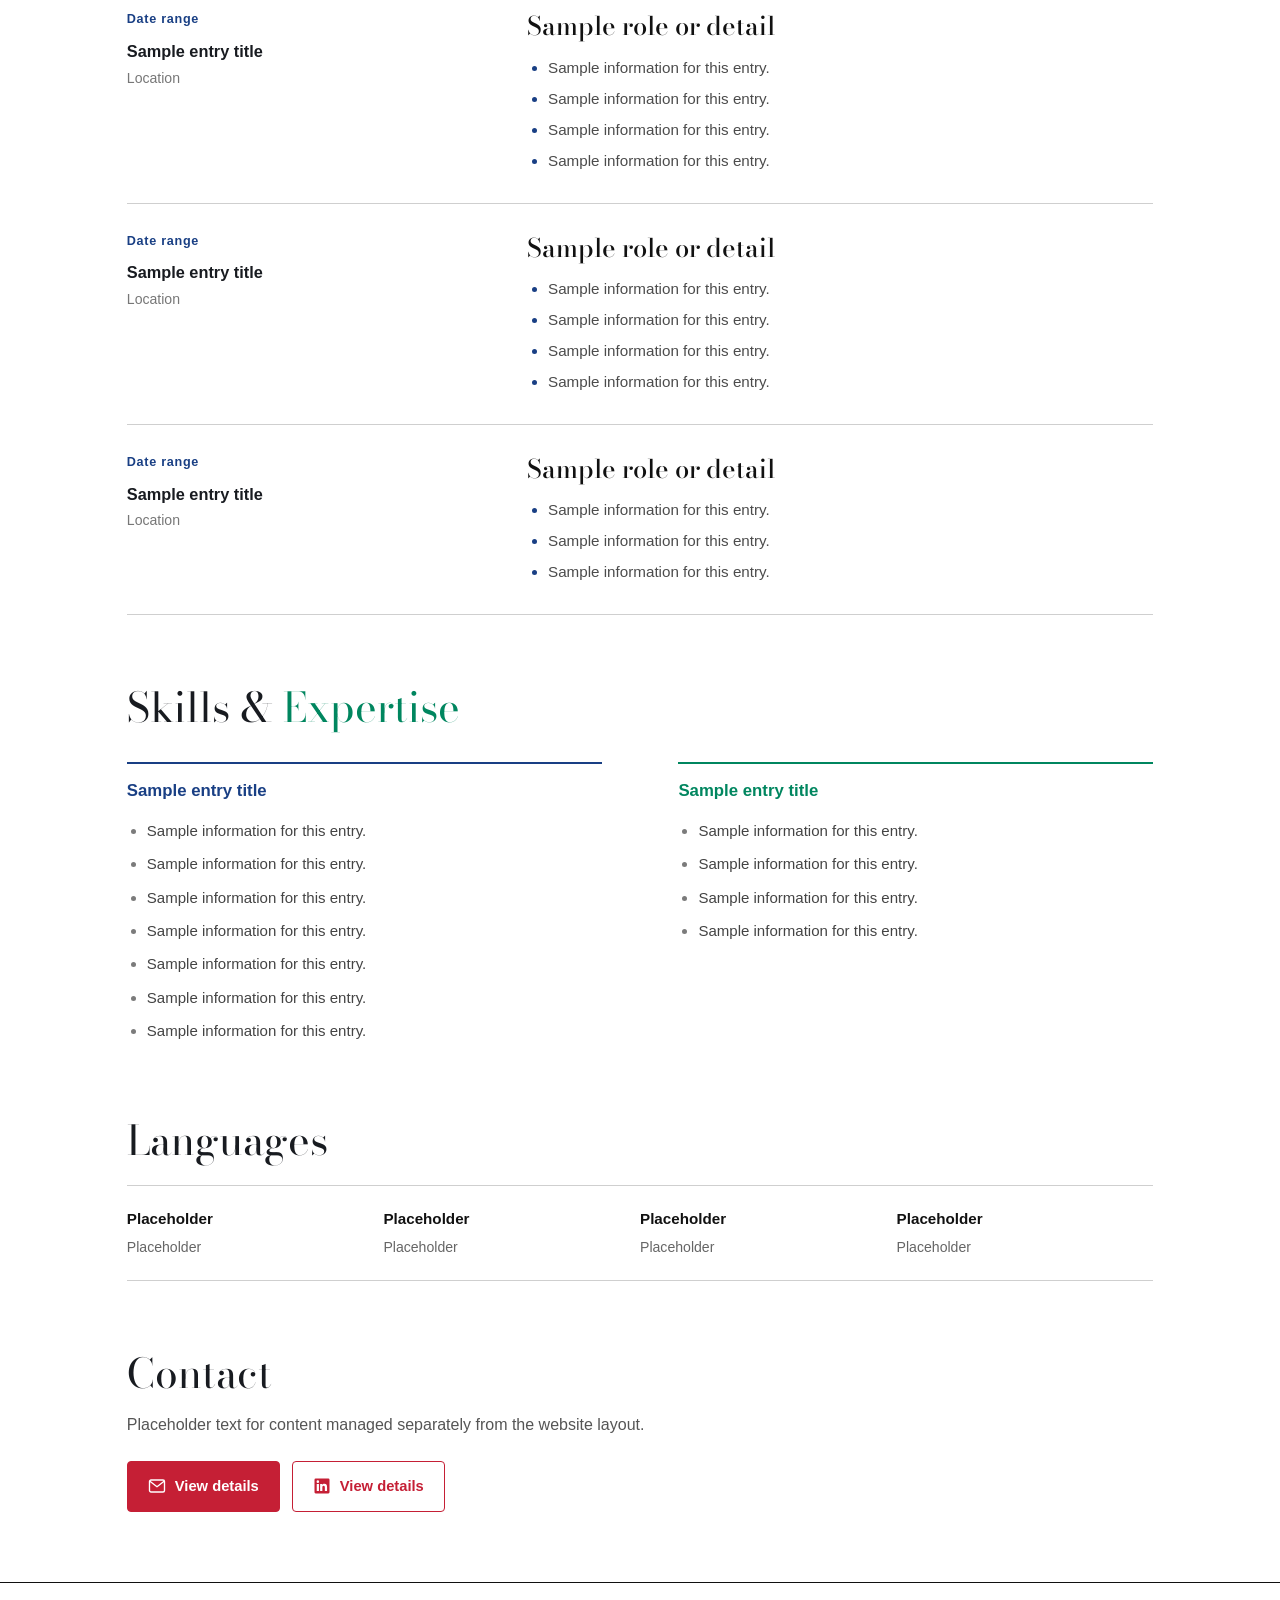
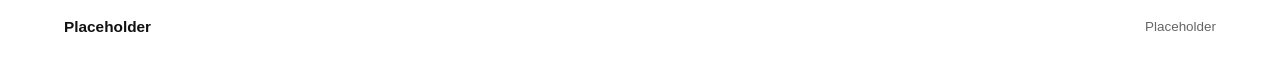
<file: experience.html>
<!DOCTYPE html>
<html lang="en">
<head>
    <meta charset="UTF-8">
    <meta name="viewport" content="width=device-width, initial-scale=1.0">
    <meta name="description" content="Portfolio website layout template.">
    <title>Portfolio Layout Template</title>
    <link rel="preconnect" href="https://fonts.googleapis.com">
    <link rel="preconnect" href="https://fonts.gstatic.com" crossorigin>
    <link href="https://fonts.googleapis.com/css2?family=Bodoni+Moda:wght@400;500;600&display=swap" rel="stylesheet">
    <link rel="stylesheet" href="css/style.css?v=20261013-mixed1">
    <link rel="stylesheet" href="css/editorial-v2.css?v=20261017-balanced5">
</head>
<body class="experience-standalone">
    <header class="experience-topbar">
        <div class="experience-topbar-inner">
            <a class="experience-brand" href="index.html">View details</a>
            <a class="experience-back" href="index.html#experience"><span aria-hidden="true">←</span> Back to Portfolio</a>
        </div>
    </header>
    <main class="experience-detail-page" data-area-code="EXPERIENCE_DETAIL">
        <header class="experience-page-header">
            <h1>Professional <span class="experience-title-accent">Experience</span></h1>
            <p>Placeholder text for content managed separately from the website layout.</p>
        </header>
        <section aria-label="Employment history" class="experience-list" data-area-code="EXPERIENCE_DETAIL">
            <article class="experience-entry" data-entry-code="EXPERIENCE_DETAIL_01">
                <div class="experience-meta">
                    <span class="experience-date">Date range</span>
                    <h3>Sample entry title</h3>
                    <span class="experience-location">Location</span>
                </div>
                <div class="experience-detail">
                    <h4>Sample role or detail</h4>
                    <ul class="experience-responsibilities">
                        <li>Sample information for this entry.</li>
                        <li>Sample information for this entry.</li>
                        <li>Sample information for this entry.</li>
                    </ul>
                </div>
            </article>
            <article class="experience-entry" data-entry-code="EXPERIENCE_DETAIL_02">
                <div class="experience-meta">
                    <span class="experience-date">Date range</span>
                    <h3>Sample entry title</h3>
                    <span class="experience-location">Location</span>
                </div>
                <div class="experience-detail">
                    <h4>Sample role or detail</h4>
                    <p>Placeholder text for content managed separately from the website layout.</p>
                </div>
            </article>
            
            <article class="experience-entry" data-entry-code="EXPERIENCE_DETAIL_03">
                <div class="experience-meta">
                    <span class="experience-date">Date range</span>
                    <h3>Sample entry title</h3>
                    <span class="experience-location">Location</span>
                </div>
                <div class="experience-detail">
                    <h4>Sample role or detail</h4>
                    <ul class="experience-responsibilities">
                        <li>Sample information for this entry.</li>
                        <li>Sample information for this entry.</li>
                        <li>Sample information for this entry.</li>
                        <li>Sample information for this entry.</li>
                        <li>Sample information for this entry.</li>
                    </ul>
                </div>
            </article>
            <article class="experience-entry" data-entry-code="EXPERIENCE_DETAIL_04">
                <div class="experience-meta">
                    <span class="experience-date">Date range</span>
                    <h3>Sample entry title</h3>
                    <span class="experience-location">Location</span>
                </div>
                <div class="experience-detail">
                    <h4>Sample role or detail</h4>
                    <ul class="experience-responsibilities">
                        <li>Sample information for this entry.</li>
                        <li>Sample information for this entry.</li>
                        <li>Sample information for this entry.</li>
                        <li>Sample information for this entry.</li>
                    </ul>
                </div>
            </article>
            <article class="experience-entry" data-entry-code="EXPERIENCE_DETAIL_05">
                <div class="experience-meta">
                    <span class="experience-date">Date range</span>
                    <h3>Sample entry title</h3>
                    <span class="experience-location">Location</span>
                </div>
                <div class="experience-detail">
                    <h4>Sample role or detail</h4>
                    <ul class="experience-responsibilities">
                        <li>Sample information for this entry.</li>
                        <li>Sample information for this entry.</li>
                        <li>Sample information for this entry.</li>
                        <li>Sample information for this entry.</li>
                        <li>Sample information for this entry.</li>
                    </ul>
                </div>
            </article>
            <article class="experience-entry" data-entry-code="EXPERIENCE_DETAIL_06">
                <div class="experience-meta">
                    <span class="experience-date">Date range</span>
                    <h3>Sample entry title</h3>
                    <span class="experience-location">Location</span>
                </div>
                <div class="experience-detail">
                    <h4>Sample role or detail</h4>
                    <ul class="experience-responsibilities">
                        <li>Sample information for this entry.</li>
                        <li>Sample information for this entry.</li>
                        <li>Sample information for this entry.</li>
                        <li>Sample information for this entry.</li>
                    </ul>
                </div>
            </article>
            <article class="experience-entry" data-entry-code="EXPERIENCE_DETAIL_07">
                <div class="experience-meta">
                    <span class="experience-date">Date range</span>
                    <h3>Sample entry title</h3>
                    <span class="experience-location">Location</span>
                </div>
                <div class="experience-detail">
                    <h4>Sample role or detail</h4>
                    <ul class="experience-responsibilities">
                        <li>Sample information for this entry.</li>
                        <li>Sample information for this entry.</li>
                        <li>Sample information for this entry.</li>
                        <li>Sample information for this entry.</li>
                    </ul>
                </div>
            </article>
            <article class="experience-entry" data-entry-code="EXPERIENCE_DETAIL_08">
                <div class="experience-meta">
                    <span class="experience-date">Date range</span>
                    <h3>Sample entry title</h3>
                    <span class="experience-location">Location</span>
                </div>
                <div class="experience-detail">
                    <h4>Sample role or detail</h4>
                    <ul class="experience-responsibilities">
                        <li>Sample information for this entry.</li>
                        <li>Sample information for this entry.</li>
                        <li>Sample information for this entry.</li>
                        <li>Sample information for this entry.</li>
                    </ul>
                </div>
            </article>
            <article class="experience-entry" data-entry-code="EXPERIENCE_DETAIL_09">
                <div class="experience-meta">
                    <span class="experience-date">Date range</span>
                    <h3>Sample entry title</h3>
                    <span class="experience-location">Location</span>
                </div>
                <div class="experience-detail">
                    <h4>Sample role or detail</h4>
                    <ul class="experience-responsibilities">
                        <li>Sample information for this entry.</li>
                        <li>Sample information for this entry.</li>
                        <li>Sample information for this entry.</li>
                    </ul>
                </div>
            </article>
        </section>
        <section class="experience-skills-section" aria-labelledby="experience-skills-heading">
            <h2 id="experience-skills-heading">Skills &amp; <span>Expertise</span></h2>
            <div class="experience-skills-grid">
                <div class="experience-skill-column">
                    <h3>Sample entry title</h3>
                    <ul>
                        <li>Sample information for this entry.</li>
                        <li>Sample information for this entry.</li>
                        <li>Sample information for this entry.</li>
                        <li>Sample information for this entry.</li>
                        <li>Sample information for this entry.</li>
                        <li>Sample information for this entry.</li>
                        <li>Sample information for this entry.</li>
                    </ul>
                </div>
                <div class="experience-skill-column">
                    <h3>Sample entry title</h3>
                    <ul>
                        <li>Sample information for this entry.</li>
                        <li>Sample information for this entry.</li>
                        <li>Sample information for this entry.</li>
                        <li>Sample information for this entry.</li>
                    </ul>
                </div>
            </div>
        </section>
        <section class="experience-languages-section" aria-labelledby="experience-languages-heading">
            <h2 id="experience-languages-heading">Languages</h2>
            <div class="experience-language-list" aria-label="Language proficiency">
                <div><strong>Placeholder</strong><span>Placeholder</span></div>
                <div><strong>Placeholder</strong><span>Placeholder</span></div>
                <div><strong>Placeholder</strong><span>Placeholder</span></div>
                <div><strong>Placeholder</strong><span>Placeholder</span></div>
            </div>
        </section>
        <section class="experience-contact-section" aria-labelledby="experience-contact-heading">
            <h2 id="experience-contact-heading">Contact</h2>
            <p>Placeholder text for content managed separately from the website layout.</p>
            <div class="experience-contact-links">
                <a href="#contact"><svg viewBox="0 0 24 24" fill="none" stroke="currentColor" stroke-width="1.8" stroke-linecap="round" stroke-linejoin="round" aria-hidden="true"><rect x="2" y="4" width="20" height="16" rx="2"/><path d="m3 6 9 7 9-7"/></svg>View details</a>
                <a href="#contact" target="_blank" rel="noopener noreferrer"><svg viewBox="0 0 24 24" fill="currentColor" aria-hidden="true"><path d="M20.45 2H3.55A1.55 1.55 0 0 0 2 3.55v16.9A1.55 1.55 0 0 0 3.55 22h16.9A1.55 1.55 0 0 0 22 20.45V3.55A1.55 1.55 0 0 0 20.45 2ZM7.94 18.75H4.97V9.2h2.97ZM6.46 7.9a1.72 1.72 0 1 1 0-3.44 1.72 1.72 0 0 1 0 3.44Zm12.29 10.85h-2.96V14.1c0-1.11-.02-2.53-1.54-2.53-1.54 0-1.77 1.2-1.77 2.45v4.73H9.52V9.2h2.84v1.3h.04c.4-.75 1.36-1.54 2.8-1.54 3 0 3.55 1.98 3.55 4.55Z"/></svg>View details</a>
            </div>
        </section>
    </main>
    <footer class="site-footer experience-detail-footer">
        <div class="footer-inner">
            <span class="footer-name">Placeholder</span>
            <div class="footer-right">
                <span class="footer-copyright">Placeholder</span>
            </div>
        </div>
    </footer>
</body>
</html>
</file>
<file: css/style.css>
/* == 01. COLOUR SYSTEM == */
:root {
    --white: #FFFFFF;
    --black: #111111;
    --grey: #555555;
    --red: #C51F35;
    --linkedin-blue: #0A66C2;
    --navy: #193F84;
    --cyan: #55C9D9;
    --green: #00865F;
    --gold: #FFCC00;
    --gold-dark: #806300;
    --light-border: #DDDDDD;
    --nav-space: 132px;
}

/* == 02. BASIC WEBSITE SETTINGS == */
* { margin: 0; padding: 0; box-sizing: border-box; }
html {
    scroll-behavior: smooth;
    /* Gentle page-to-page scrolling without trapping longer sections */
    scroll-snap-type: none;
}
body {
    font-family: Arial, Helvetica, sans-serif;
    font-size: 16px;
    line-height: 1.7;
    background: var(--white);
    color: var(--black);
}
a { color: inherit; text-decoration: none; }
a:focus-visible, button:focus-visible {
    outline: 3px solid var(--cyan);
    outline-offset: 3px;
}
.skip-link {
    position: fixed;
    top: -100px; left: 10px; z-index: 2000;
    background: var(--white); color: var(--black);
    padding: 10px 16px;
}
.skip-link:focus { top: 10px; }

/* == 03. FULL-SCREEN INTRODUCTION WITH EDGE-TO-EDGE DIVIDER == */
.Intro {
    width: 100%;
    min-height: 100vh;
    min-height: 100svh;
    padding: 0;
    border-bottom: 2px solid var(--black);
    display: flex;
    align-items: stretch;
    background: var(--white);
    scroll-snap-align: start;
}
.Intro-box {
    width: 100%;
    min-height: calc(100vh - 2px);
    min-height: calc(100svh - 2px);
    display: flex;
    flex-direction: column;
    justify-content: space-evenly;
    padding: clamp(28px, 4vw, 60px) clamp(24px, 6.5vw, 110px);
    padding-left: clamp(46px, 9vw, 150px);
    padding-right: clamp(32px, 7.5vw, 128px);
    border: 0;
    border-radius: 0;
    background: var(--white);
}
.Intro-label {
    color: var(--red);
    font-size: clamp(1.25rem, 1.65vw, 1.5rem);
    font-weight: 700;
    letter-spacing: 0.1em;
    margin-bottom: 0;
}
.Intro h1 {
    font-family: "Bodoni Moda", Georgia, "Times New Roman", serif;
    font-size: clamp(3.7rem, 7vw, 6.6rem);
    font-weight: 400;
    line-height: 0.98;
    letter-spacing: -0.025em;
    color: var(--black);
    margin-bottom: 0;
}

/* == 04. FIVE INTERESTS: ORIGINAL COLOURED UNDERLINES == */
.Intro-interests {
    display: flex;
    flex-wrap: wrap;
    align-items: flex-start;
    gap: 12px 26px;
    margin-bottom: 0;
}
.Intro-interests span {
    display: inline-block;
    width: auto;
    min-height: 0;
    padding: 0 0 6px;
    font-size: clamp(1rem, 1.22vw, 1.13rem);
    font-weight: 600;
    line-height: 1.45;
    text-align: left;
    color: var(--black);
    border: 0;
    border-bottom: 3px solid transparent;
}
.Intro-interests .interest-red { border-bottom-color: var(--red); }
.Intro-interests .interest-navy { border-bottom-color: var(--navy); }
.Intro-interests .interest-cyan { border-bottom-color: var(--cyan); }
.Intro-interests .interest-green { border-bottom-color: var(--green); }
.Intro-interests .interest-gold { border-bottom-color: var(--gold); }

/* == 05. INTRODUCTION PARAGRAPH == */
.Intro-description {
    width: 100%;
    max-width: 920px;
    font-size: clamp(1.075rem, 1.35vw, 1.2rem);
    font-weight: 400;
    line-height: 1.65;
    color: var(--grey);
    white-space: normal;
    margin-bottom: 0;
}

/* == 06. INTRODUCTION BUTTONS == */
.Intro-buttons { display: flex; flex-wrap: wrap; gap: 14px; }
.Intro-buttons a, .Intro-button-placeholder {
    display: inline-flex;
    align-items: center;
    justify-content: center;
    width: 172px;
    min-height: 52px;
    padding: 12px 20px;
    border: 1px solid transparent;
    border-radius: 4px;
    font-size: 1.05rem;
    font-weight: 600;
}
.Intro-button-primary {
    gap: 10px;
    background: var(--linkedin-blue);
    border-color: var(--linkedin-blue);
    color: var(--white);
}
.linkedin-icon {
    display: block;
    width: 20px;
    height: 20px;
    flex: 0 0 20px;
}
.Intro-button-primary:hover {
    background: #004182;
    border-color: #004182;
}
.Intro-button-secondary {
    gap: 10px;
    background: var(--black);
    border-color: var(--black);
    color: var(--white);
}
.Intro-button-secondary:hover {
    background: #333333;
    border-color: #333333;
}
.contact-icon {
    display: block;
    width: 20px;
    height: 20px;
    flex: 0 0 20px;
}
.Intro-button-placeholder { cursor: default; }

/* == 07. REMAINING SECTIONS & LEFT NAVIGATION SPACE == */
.page-content {
    scroll-snap-align: none;
    background-color: #FFFFFF;
    padding: 0 0 0 var(--nav-space);
}
.content-section {
    width: 100%;
    padding: clamp(28px, 4vw, 60px);
    margin: 0;
    background: #FFFFFF;
    color: var(--black);
    scroll-margin-top: 20px;
}
.content-section h2 {
    font-size: clamp(1.6rem, 3vw, 2.5rem);
    line-height: 1.2;
    margin-bottom: 20px;
}
.content-section p {
    max-width: 76ch;
    color: inherit;
}
.dark-section {
    background: var(--white);
    color: var(--black);
    border: 0;
}
/* == ABOUT ME: EDITORIAL TWO-COLUMN LAYOUT == */
.about-section {
    position: relative;
    padding-top: clamp(56px, 8vw, 112px);
    padding-bottom: clamp(56px, 8vw, 112px);
    padding-right: clamp(48px, 8vw, 120px);
}
.about-section::after {
    content: "";
    position: absolute;
    left: calc(-1 * var(--nav-space));
    right: 0;
    bottom: 0;
    height: 2px;
    background: var(--black);
}
.about-layout {
    display: grid;
    grid-template-columns: minmax(220px, 0.85fr) minmax(0, 1.4fr);
    gap: clamp(30px, 6vw, 100px);
    align-items: start;
}
.about-label {
    color: var(--red) !important;
    font-size: 0.9rem;
    font-weight: 700;
    letter-spacing: 0.12em;
    margin-bottom: 22px;
}
.about-section h2 {
    font-family: "Bodoni Moda", Georgia, "Times New Roman", serif;
    font-size: clamp(2.8rem, 4.3vw, 4.6rem);
    font-weight: 400;
    line-height: 1.13;
    letter-spacing: -0.025em;
    margin: 0;
    max-width: 13ch;
}
.about-title-accent { color: var(--navy); }
.about-reflection {
    max-width: 35ch;
    margin-top: clamp(25px, 3vw, 40px);
    font-size: clamp(1.05rem, 1.3vw, 1.2rem);
    line-height: 1.7;
    color: var(--grey) !important;
}
.about-journey-line {
    display: block;
    width: min(100%, 320px);
    height: auto;
    margin-top: 22px;
}
.about-biography {
    max-width: 690px;
    padding-right: clamp(8px, 2vw, 24px);
}
.about-biography p {
    font-size: clamp(1.05rem, 1.25vw, 1.18rem);
    font-weight: 400;
    line-height: 1.85;
    color: var(--grey);
    max-width: none;
}
.about-biography p + p {
    margin-top: 1.4em;
}
@media (max-width: 900px) {
    .about-layout {
        grid-template-columns: 1fr;
        gap: 30px;
    }
    .about-section h2 { max-width: 18ch; }
}
@media (max-width: 768px) {
    .about-section {
        padding-top: 48px;
        padding-bottom: 48px;
        padding-right: 20px;
    }
    .about-section::after { left: 0; }
    .about-biography { padding-right: 0; }
    .about-label { margin-bottom: 16px; }
    .about-section h2 { font-size: clamp(2.7rem, 9vw, 4rem); }
    .about-reflection { margin-top: 22px; }
    .about-journey-line { margin-top: 14px; }
    .about-biography p { font-size: 1.05rem; line-height: 1.75; }
}

/* == AREAS OF FOCUS: FULL-WIDTH DARK RESEARCH SECTION == */
.focus-section {
    position: relative;
    isolation: isolate;
    background: #111111;
    color: #FFFFFF;
    padding-top: clamp(65px, 8vw, 112px);
    padding-bottom: clamp(65px, 8vw, 112px);
    padding-right: clamp(48px, 8vw, 120px);
}
.focus-section::before {
    content: "";
    position: absolute;
    z-index: -1;
    top: 0;
    bottom: 0;
    left: calc(-1 * var(--nav-space));
    right: 0;
    background: #111111;
}
.focus-section::after {
    content: "";
    position: absolute;
    bottom: 0;
    left: calc(-1 * var(--nav-space));
    right: 0;
    height: 1px;
    background: #FFFFFF;
}
.focus-inner { width: 100%; }
.focus-label {
    color: var(--red) !important;
    font-size: 0.9rem;
    font-weight: 700;
    letter-spacing: 0.12em;
    margin-bottom: 18px;
}
.focus-section h2 {
    font-family: "Bodoni Moda", Georgia, "Times New Roman", serif;
    font-size: clamp(3rem, 5vw, 5rem);
    line-height: 1.12;
    letter-spacing: -0.025em;
    font-weight: 400;
    color: #FFFFFF;
    margin-bottom: 24px;
}
.focus-title-accent { color: var(--gold); }
.focus-introduction {
    max-width: 830px !important;
    color: #C9C9C9 !important;
    font-size: clamp(1.05rem, 1.25vw, 1.18rem);
    line-height: 1.52;
}
.focus-grid {
    display: grid;
    grid-template-columns: repeat(2, minmax(0, 1fr));
    column-gap: clamp(32px, 5vw, 80px);
    row-gap: clamp(18px, 2.5vw, 34px);
    margin-top: clamp(25px, 3vw, 43px);
}
.focus-item {
    min-width: 0;
    border-top: 2px solid var(--focus-accent);
    padding-top: 18px;
}
.focus-item-1 { --focus-accent: var(--red); }
.focus-item-2 { --focus-accent: var(--navy); }
.focus-item-3 { --focus-accent: var(--cyan); }
.focus-item-4 { --focus-accent: var(--green); }
.focus-item-5 { --focus-accent: var(--gold); }
.focus-item-6 { --focus-accent: #B9B9B9; }
.focus-number {
    display: block;
    font-size: 0.95rem;
    font-weight: 700;
    letter-spacing: 0.06em;
    color: var(--focus-accent);
    margin-bottom: 10px;
}
.focus-item h3 {
    color: #FFFFFF;
    font-size: clamp(1.15rem, 1.45vw, 1.4rem);
    line-height: 1.35;
    font-weight: 600;
    margin-bottom: 8px;
}
.focus-item p {
    color: #CACACA !important;
    font-size: .875rem;
    line-height: 1.48;
}
@media (max-width: 768px) {
    .content-section.focus-section {
        padding: 52px 24px 64px;
    }
    .focus-grid {
        grid-template-columns: 1fr;
        row-gap: 22px;
        margin-top: 27px;
    }
    .focus-section h2 { font-size: clamp(2.8rem, 9vw, 4.2rem); }
}

/* == EXPERIENCE: EDITORIAL CAREER SUMMARY == */
.experience-section {
    position: relative;
    padding-top: clamp(58px, 7vw, 100px);
    padding-bottom: clamp(64px, 7vw, 105px);
    padding-right: clamp(48px, 8vw, 120px);
}
.experience-section::after {
    content: "";
    position: absolute;
    bottom: 0;
    left: calc(-1 * var(--nav-space));
    right: 0;
    height: 2px;
    background: var(--black);
}
.experience-label {
    color: var(--red) !important;
    font-size: 0.9rem;
    letter-spacing: .12em;
    font-weight: 700;
    margin-bottom: 16px;
}
.experience-section h2 {
    font-family: "Bodoni Moda", Georgia, "Times New Roman", serif;
    font-weight: 400;
    line-height: 1.14;
    letter-spacing: -.025em;
    font-size: clamp(2.8rem, 4.9vw, 4.9rem);
    margin-bottom: 21px;
}
.experience-title-accent { color: var(--navy); }
.experience-intro > p:last-child {
    font-size: clamp(1.05rem, 1.3vw, 1.18rem);
    line-height: 1.75;
    color: var(--grey);
    max-width: 720px;
}
.experience-list { margin-top: clamp(24px, 3vw, 42px); }
.experience-entry {
    border-top: 1px solid #CCCCCC;
    display: grid;
    grid-template-columns: minmax(190px, .9fr) minmax(0, 1.5fr);
    gap: clamp(22px, 5vw, 80px);
    padding: 26px 0 31px;
}
.experience-date {
    display: block;
    font-size: .85rem;
    letter-spacing: .045em;
    color: #696969;
    margin-bottom: 7px;
}
.experience-meta h3 { font-size: 1.07rem; line-height: 1.4; font-weight: 700; }
.experience-location { display: block; margin-top: 4px; color: #777777; font-size: .95rem; line-height: 1.45; }
.experience-detail h4 { font-size: clamp(1.18rem, 1.55vw, 1.45rem); line-height: 1.4; margin-bottom: 11px; }
.experience-note { font-size: .85em; font-weight: 400; color: var(--grey); }
.experience-detail p { color: var(--grey); font-size: 1.02rem; line-height: 1.8; }
.experience-responsibilities { list-style: disc; padding-left: 1.25rem; margin: 4px 0 0; color: var(--grey); font-size: 1.02rem; line-height: 1.5; }
.experience-responsibilities li + li { margin-top: 4px; }
.experience-responsibilities li::marker { color: var(--navy); }
.experience-additional {
    border-top: 1px solid #CCCCCC;
    padding: 22px 0 8px;
}
.experience-additional p {
    color: var(--grey);
    font-size: 1rem;
    line-height: 1.75;
    margin-bottom: 10px;
}
.experience-additional strong { color: var(--black); }
/* Unified accent for all three featured roles. */
.experience-entry-1, .experience-entry-2, .experience-entry-3 { --experience-accent: #193F84; --experience-tint: #EDF2FC; }
.experience-entry { border-top: 2px solid var(--experience-accent, #193F84); }
.experience-entry .experience-date { color: var(--experience-accent, var(--navy)); font-weight: 700; }
.experience-tags { display: flex; flex-wrap: wrap; gap: 9px; margin-top: 16px; }
.experience-tag {
    display: inline-flex;
    align-items: center;
    min-height: 30px;
    padding: 5px 11px;
    border: 1px solid var(--experience-accent, #193F84);
    border-radius: 4px;
    background: var(--experience-tint, #EDF2FC);
    color: var(--experience-accent, var(--navy));
    font-size: .82rem;
    line-height: 1.35;
    font-weight: 600;
}
.experience-more {
    display: inline-flex;
    align-items: center;
    gap: 14px;
    margin-top: 25px;
    padding: 12px 0 6px;
    border-bottom: 2px solid var(--navy);
    font-weight: 700;
    color: var(--navy);
}
.experience-more:hover { color: var(--red); border-bottom-color: var(--red); }
@media (max-width: 768px) {
    .content-section.experience-section { padding: 52px 24px 64px; }
    .experience-entry { grid-template-columns: 1fr; gap: 15px; padding: 23px 0; }
    .experience-section h2 { font-size: clamp(2.7rem, 9vw, 4rem); }
}

/* == EDUCATION: ACADEMIC JOURNEY WITH INSTITUTION MILESTONES == */
.education-section {
    position: relative;
    padding-top: clamp(58px, 7vw, 100px);
    padding-bottom: clamp(70px, 8vw, 118px);
    padding-right: clamp(48px, 8vw, 120px);
}
.education-section::after {
    content: "";
    position: absolute;
    left: calc(-1 * var(--nav-space));
    right: 0;
    bottom: 0;
    height: 2px;
    background: var(--black);
}
.education-label {
    color: var(--red) !important;
    font-size: .9rem;
    font-weight: 700;
    letter-spacing: .12em;
    margin-bottom: 16px;
}
.education-section h2 {
    font-family: "Bodoni Moda", Georgia, "Times New Roman", serif;
    font-weight: 400;
    font-size: clamp(2.8rem, 4.9vw, 4.9rem);
    line-height: 1.14;
    letter-spacing: -.025em;
    margin-bottom: 21px;
}
.education-title-accent { color: var(--green); }
.education-intro > p:last-child {
    color: var(--grey);
    font-size: clamp(1.05rem, 1.3vw, 1.18rem);
    line-height: 1.75;
    max-width: 720px;
}
.education-list {
    margin-top: clamp(25px, 3vw, 43px);
}
.education-entry {
    display: grid;
    grid-template-columns: minmax(110px, 150px) 30px minmax(0, 1fr);
    column-gap: clamp(16px, 2.4vw, 35px);
    min-height: 0;
}
.education-meta {
    padding-top: 7px;
    text-align: right;
}
.education-date {
    color: var(--school-accent);
    font-size: 1.125rem;
    font-weight: 700;
    line-height: 1.45;
}
.education-marker {
    position: relative;
    min-height: 100%;
}
.education-marker::before {
    content: "";
    position: absolute;
    z-index: 1;
    left: 50%;
    top: 8px;
    width: 20px;
    height: 20px;
    transform: translateX(-50%);
    border-radius: 50%;
    border: 3px solid #FFFFFF;
    box-shadow: 0 0 0 1px var(--school-accent);
    background: var(--school-accent);
}
.education-marker::after {
    content: "";
    position: absolute;
    left: calc(50% - 1px);
    top: 31px;
    bottom: 0;
    width: 2px;
    background: #D3D7DC;
}
.education-entry:last-child .education-marker::after { bottom: -34px; }
.education-details {
    padding-bottom: clamp(28px, 3.5vw, 46px);
    min-width: 0;
}
.education-entry:last-child .education-details { padding-bottom: 0; }
.education-details::before { content: none; display: none; }
.education-details h3 {
    font-family: "Bodoni Moda", Georgia, "Times New Roman", serif;
    color: var(--black);
    font-size: clamp(1.38rem, 2vw, 1.92rem);
    font-weight: 500;
    line-height: 1.32;
    letter-spacing: -.012em;
    margin: 0 0 10px;
}
.education-school {
    color: #333333 !important;
    font-size: 1rem;
    line-height: 1.4;
    font-weight: 500;
}
.education-note {
    color: #6B6B6B !important;
    font-size: 1rem;
    line-height: 1.5;
    margin-top: 9px;
}
@media (max-width: 768px) {
    .content-section.education-section { padding: 52px 24px 76px; }
    .education-section h2 { font-size: clamp(2.7rem, 9vw, 4rem); }
    .education-list { margin-top: 25px; }
    .education-entry { grid-template-columns: minmax(75px, 88px) 22px minmax(0,1fr); column-gap: 10px; min-height: 0; }
    .education-meta { padding-top: 5px; }
    .education-date { font-size: 1rem; }
    .education-marker::before { width: 17px; height: 17px; top: 7px; }
    .education-marker::after { top: 27px; }
    .education-details h3 { font-size: clamp(1.25rem, 5vw, 1.65rem); }
    .education-details { padding-bottom: 30px; }
    .education-school, .education-note { font-size: 1rem; }
}
@media (max-width: 380px) {
    .education-entry { grid-template-columns: 68px 18px minmax(0,1fr); column-gap: 8px; }
    .education-date { font-size: 1rem; }
}

/* == LANGUAGES: FOUR-COLUMN DARK MULTILINGUAL PROFICIENCY == */
.languages-section {
    position: relative;
    isolation: isolate;
    background: #111111;
    color: #FFFFFF;
    padding-top: clamp(56px, 7vw, 92px);
    padding-bottom: clamp(56px, 7vw, 92px);
    padding-right: clamp(48px, 8vw, 120px);
}
.languages-section::before {
    content: "";
    position: absolute;
    z-index: -1;
    top: 0;
    bottom: 0;
    left: calc(-1 * var(--nav-space));
    right: 0;
    background: #111111;
}
.languages-section::after {
    content: "";
    position: absolute;
    bottom: 0;
    left: calc(-1 * var(--nav-space));
    right: 0;
    height: 1px;
    background: #FFFFFF;
}
.languages-label {
    color: var(--red) !important;
    font-size: .9rem;
    font-weight: 700;
    letter-spacing: .12em;
    margin-bottom: 18px;
}
.languages-section h2 {
    font-family: "Bodoni Moda", Georgia, "Times New Roman", serif;
    font-size: clamp(3rem, 5vw, 5rem);
    line-height: 1.12;
    letter-spacing: -.025em;
    font-weight: 400;
    color: #FFFFFF;
    margin-bottom: 24px;
}
.languages-title-accent { color: var(--gold); }
.languages-introduction {
    max-width: 830px;
    color: #C9C9C9 !important;
    font-size: clamp(1.05rem, 1.25vw, 1.18rem);
    line-height: 1.8;
}
.language-grid {
    display: grid;
    grid-template-columns: repeat(4, minmax(0, 1fr));
    margin-top: clamp(32px, 4vw, 54px);
    border: 1px solid #3A3A3A;
}
.language-cell {
    display: flex;
    flex-direction: column;
    align-items: center;
    text-align: center;
    min-width: 0;
    padding: 26px clamp(10px, 1.7vw, 22px) 22px;
    border-right: 1px solid #3A3A3A;
}
.language-cell:last-child { border-right: 0; }
.language-glyph {
    font-family: "Bodoni Moda", Georgia, serif;
    font-size: clamp(2.2rem, 3vw, 3rem);
    font-weight: 400;
    color: var(--gold);
    line-height: 1.2;
    margin-bottom: 12px;
}
.language-cell h3 {
    font-family: "Bodoni Moda", Georgia, serif;
    font-weight: 500;
    font-size: clamp(1.05rem, 1.35vw, 1.35rem);
    line-height: 1.35;
    color: #FFFFFF;
}
.language-level {
    margin-top: 8px;
    font-size: 1rem;
    line-height: 1.5;
    color: #C9C9C9 !important;
}
.language-stars {
    display: flex;
    justify-content: center;
    gap: 4px;
    margin-top: auto;
    padding-top: 16px;
    font-size: 1rem;
    line-height: 1;
}
.star-filled { color: var(--gold); font-family: Arial, Helvetica, sans-serif; font-weight: 700; }
.star-empty { color: #777777; font-family: Arial, Helvetica, sans-serif; font-weight: 400; }
@media (max-width: 1000px) {
    .language-grid { grid-template-columns: repeat(2, minmax(0, 1fr)); }
    .language-cell:nth-child(2) { border-right: 0; }
    .language-cell:nth-child(-n+2) { border-bottom: 1px solid #3A3A3A; }
}
@media (max-width: 768px) {
    .content-section.languages-section { padding: 52px 24px 64px; }
    .languages-section h2 { font-size: clamp(2.8rem, 9vw, 4.2rem); }
    .language-grid { margin-top: 32px; }
}
@media (max-width: 460px) {
    .language-grid { grid-template-columns: 1fr; }
    .language-cell { border-right: 0; border-bottom: 1px solid #3A3A3A; }
    .language-cell:last-child { border-bottom: 0; }
}

/* == CONSISTENT, RESTRAINED SECTION HEADINGS == */
.about-section h2,
.focus-section h2,
.experience-section h2,
.education-section h2,
.languages-section h2 {
    font-size: clamp(2.5rem, 4.3vw, 4.3rem);
}
@media (max-width: 768px) {
    .about-section h2,
    .focus-section h2,
    .experience-section h2,
    .education-section h2,
    .languages-section h2 {
        font-size: clamp(2.35rem, 7.5vw, 3.5rem);
    }
}

/* == CREDENTIALS: INTERACTIVE WHITE AND GOLD DIRECTORY == */
.credentials-section {
    position: relative;
    background: #FFFFFF;
    padding-top: clamp(58px, 7vw, 100px);
    padding-bottom: clamp(64px, 7vw, 105px);
    padding-right: clamp(48px, 8vw, 120px);
}
.credentials-section::after {
    content: "";
    position: absolute;
    bottom: 0;
    left: calc(-1 * var(--nav-space));
    right: 0;
    height: 2px;
    background: var(--black);
}
.credentials-label {
    color: var(--red) !important;
    font-size: .9rem;
    font-weight: 700;
    letter-spacing: .12em;
    margin-bottom: 16px;
}
.credentials-heading-row {
    display: flex;
    align-items: center;
    justify-content: space-between;
    gap: 20px;
}
.credentials-section h2 {
    font-family: "Bodoni Moda", Georgia, "Times New Roman", serif;
    font-size: clamp(2.5rem, 4.3vw, 4.3rem);
    font-weight: 400;
    line-height: 1.14;
    letter-spacing: -.025em;
    margin: 0;
}
.credentials-title-accent { color: var(--gold); }
.credential-award-icon { width: 24px; height: 24px; flex: 0 0 24px; }
.credentials-tabs {
    display: flex;
    flex-wrap: wrap;
    gap: 10px;
    margin: clamp(36px, 4vw, 56px) 0 24px;
}
.credentials-tab {
    background: #FFFFFF;
    color: #111111;
    border: 1px solid #E4CE93;
    border-radius: 5px;
    font: 600 .95rem/1.3 Arial, Helvetica, sans-serif;
    padding: 11px 18px;
    cursor: pointer;
    transition: background .18s ease, border-color .18s ease, color .18s ease;
}
.credentials-tab[aria-selected="true"] {
    background: var(--gold);
    color: #FFFFFF;
    border-color: var(--gold);
}
.credentials-tab:hover:not([aria-selected="true"]) { background: #FFF9E9; }
.credentials-tab:focus-visible { outline: 3px solid var(--navy); outline-offset: 3px; }
.credentials-panel { display: grid; gap: 12px; }
.credentials-panel[hidden] { display: none; }
.credential-item {
    display: flex;
    align-items: flex-start;
    gap: 18px;
    border: 2px solid #E4CE77;
    border-radius: 7px;
    padding: 18px 24px 18px 20px;
    background: #FFFFFF;
    transition: background .18s ease, border-color .18s ease;
}
.credential-item:hover { background: #FFFBEF; border-color: #D1AA19; }
.credential-item::before {
    content: "";
    align-self: stretch;
    flex: 0 0 4px;
    width: 4px;
    border-radius: 2px;
    background: var(--gold);
}
.credential-item-body { flex: 1 1 auto; min-width: 0; }
.credential-issuer {
    font-size: .78rem;
    line-height: 1.5;
    font-weight: 700;
    text-transform: uppercase;
    letter-spacing: .07em;
    color: #947300 !important;
    margin-bottom: 4px;
}
.credential-item h3 {
    font-size: .9rem;
    line-height: 1.38;
    font-weight: 600;
    color: #161616;
}
.credentials-panel#credentials-panel-activities .credential-item h3 { font-weight: 400; }
.credentials-panel#credentials-panel-activities .credential-item h3 strong { font-weight: 700; }
.credential-year { margin-top: 4px; color: #666666 !important; font-size: .86rem; line-height: 1.35; }
.credential-item > .credential-award-icon { color: var(--gold); width: 20px; height: 20px; margin-top: 3px; }
@media (max-width: 768px) {
    .content-section.credentials-section { padding: 52px 24px 64px; }
    .credentials-section h2 { font-size: clamp(2.35rem, 7.5vw, 3.5rem); }
    .credentials-tabs { margin-top: 32px; }
    .credential-item { padding: 18px 15px; gap: 12px; }
    .credential-issuer { font-size: .73rem; }
    .credential-item h3 { font-size: .88rem; }
}
@media (max-width: 420px) {
    .credentials-tab { padding: 10px 12px; }
}

/* == HOBBIES: COMPACT TWO-COLUMN EDITORIAL LIST == */
.hobbies-section {
    position: relative;
    background: #FFFFFF;
    padding-top: clamp(52px, 6vw, 84px);
    padding-bottom: clamp(56px, 6vw, 88px);
    padding-right: clamp(48px, 8vw, 120px);
}
.hobbies-section::after {
    content: "";
    position: absolute;
    left: calc(-1 * var(--nav-space));
    right: 0;
    bottom: 0;
    height: 2px;
    background: #111111;
}
.hobbies-label { color: var(--red) !important; font-size: .9rem; font-weight: 700; letter-spacing: .12em; margin-bottom: 16px; }
.hobbies-section h2 {
    font-family: "Bodoni Moda", Georgia, "Times New Roman", serif;
    font-size: clamp(2.5rem, 4.3vw, 4.3rem);
    font-weight: 400;
    line-height: 1.14;
    letter-spacing: -.025em;
    margin-bottom: 15px;
}
.hobbies-title-accent { color: var(--green); }
.hobbies-intro { color: #555555 !important; font-size: 1.06rem; line-height: 1.55; max-width: 720px; }
.hobbies-grid {
    display: grid;
    grid-template-columns: repeat(2, minmax(0, 1fr));
    column-gap: clamp(24px, 4vw, 68px);
    row-gap: 0;
    margin-top: clamp(19px, 2.6vw, 34px);
}
.hobby-card {
    --hobby-accent: var(--green);
    display: flex;
    align-items: flex-start;
    min-width: 0;
    gap: 13px;
    padding: 20px 0;
    border: none;
    border-bottom: 1px solid #D9DDDD;
    border-radius: 0;
    background: transparent;
}
.hobby-card:nth-child(1) { --hobby-accent: var(--red); }
.hobby-card:nth-child(2) { --hobby-accent: var(--gold); }
.hobby-card:nth-child(3) { --hobby-accent: var(--cyan); }
.hobby-card:nth-child(4) { --hobby-accent: var(--green); }
.hobby-icon { display: block; flex: 0 0 30px; color: var(--hobby-accent); width: 30px; height: 30px; margin: 0; }
.hobby-card-copy { flex: 1 1 auto; min-width: 0; }
.hobby-card h3 { font-size: 1.06rem; font-weight: 600; line-height: 1.35; margin: 0 0 4px; }
.hobby-card p { font-size: .9rem; line-height: 1.45; color: #555555 !important; }
@media (max-width: 768px) {
    .content-section.hobbies-section { padding: 52px 24px 64px; }
    .hobbies-section h2 { font-size: clamp(2.35rem, 7.5vw, 3.5rem); }
    .hobbies-grid { column-gap: 22px; margin-top: 20px; }
    .hobby-card { padding: 17px 0; gap: 10px; }
}
@media (max-width: 520px) {
    .hobbies-grid { grid-template-columns: 1fr; }
}

/* == CONTACT: BLACK / BRIGHT CYAN TYPOGRAPHIC CLOSING == */
.contact-section {
    position: relative;
    isolation: isolate;
    background: #111111;
    color: #FFFFFF;
    padding-top: clamp(64px, 8vw, 118px);
    padding-bottom: clamp(64px, 8vw, 118px);
    padding-right: clamp(48px, 8vw, 120px);
}
.contact-section::before {
    content: "";
    position: absolute;
    z-index: -1;
    inset: 0 0 0 calc(-1 * var(--nav-space));
    background: #111111;
}
.contact-label {
    color: var(--red) !important;
    font-size: .9rem;
    font-weight: 700;
    letter-spacing: .12em;
    margin-bottom: 17px;
}
.contact-section h2 {
    font-family: Arial, Helvetica, sans-serif;
    font-size: clamp(2.9rem, 4.8vw, 4.75rem);
    font-weight: 400;
    line-height: 1.14;
    letter-spacing: -.025em;
    color: #FFFFFF;
    margin: 0 0 22px;
}
.contact-title-accent { color: var(--cyan); }
.contact-intro {
    color: #D1D1D1 !important;
    font-family: "Bodoni Moda", Georgia, "Times New Roman", serif;
    font-style: normal;
    font-weight: 400;
    font-size: clamp(1.56rem, 2.35vw, 2.05rem);
    line-height: 1.45;
    max-width: 790px;
}
.contact-intro-line { display: block; }
.contact-details {
    margin-top: clamp(32px, 4vw, 56px);
    border-top: 2px solid var(--cyan);
}
.contact-primary {
    display: flex;
    justify-content: space-between;
    align-items: center;
    gap: 18px;
    padding: 20px 12px 22px 24px;
    text-decoration: none;
    border: 1px solid rgba(85, 201, 217, .45);
    border-radius: 6px 6px 0 0;
}
.contact-primary-text { display: flex; flex-direction: column; gap: 3px; min-width: 0; }
.contact-method-label {
    color: var(--cyan);
    font-size: .875rem;
    font-weight: 700;
    letter-spacing: .1em;
}
.contact-primary .contact-method-label { color: #AFAFAF; }
.contact-primary-address {
    color: #FFFFFF;
    font-size: .875rem;
    font-weight: 600;
    overflow-wrap: anywhere;
}
.contact-link-arrow {
    flex: 0 0 26px;
    width: 26px;
    height: 26px;
    color: var(--cyan);
    transition: transform .18s ease;
}
.contact-primary:hover .contact-link-arrow, .contact-primary:focus-visible .contact-link-arrow { transform: translate(3px, -3px); }
.contact-secondary {
    display: grid;
    grid-template-columns: repeat(3, minmax(0, 1fr));
    gap: 0;
    padding-top: 0;
}
.contact-method {
    display: flex;
    flex-direction: column;
    gap: 3px;
    min-width: 0;
    padding: 10px 12px 12px 24px;
    border: 1px solid rgba(85, 201, 217, .45);
    border-top: 0;
    border-radius: 0;
    color: #FFFFFF;
    text-decoration: none;
}
.contact-method:not(:first-child) { border-left: 0; }
.contact-method:first-child { border-bottom-left-radius: 6px; }
.contact-method:last-child { border-bottom-right-radius: 6px; }
.contact-method-value { color: #FFFFFF; font-size: .875rem; line-height: 1.35; overflow-wrap: anywhere; }
.contact-primary:hover .contact-primary-address, .contact-primary:focus-visible .contact-primary-address,
.contact-method:hover .contact-method-value, .contact-method:focus-visible .contact-method-value { color: var(--cyan); }
.contact-section a:focus-visible { outline: 2px solid var(--cyan); outline-offset: 5px; }
.site-footer {
    background: #111111;
    color: #AFAFAF;
    border-top: 1px solid #383838;
}
.site-footer a { color: var(--cyan); }
@media (max-width: 768px) {
    .content-section.contact-section { padding: 52px 24px 70px; }
    .contact-section h2 { font-size: clamp(2.45rem, 7.7vw, 3.8rem); }
    .contact-secondary { grid-template-columns: 1fr; gap: 0; padding-top: 0; }
    .contact-method { padding: 12px 12px 12px 24px; border: 1px solid rgba(85, 201, 217, .45); border-top: 0; border-radius: 0; }
    .contact-method:not(:first-child) { border-left: 1px solid rgba(85, 201, 217, .45); }
    .contact-method:first-child { border-radius: 0; }
    .contact-method:last-child { border-radius: 0 0 6px 6px; }
    .contact-primary { padding: 18px 12px 18px 24px; }
    .contact-intro-line { display: inline; }
    .contact-intro-line:not(:last-child)::after { content: ' '; white-space: pre; }
}
@media (prefers-reduced-motion: reduce) {
    .contact-link-arrow { transition: none; }
}


/* Asia-Pacific Earth in a single bright cyan outline */
.contact-title-row {
    display: flex;
    align-items: center;
    gap: clamp(14px, 2.3vw, 30px);
    flex-wrap: wrap;
    margin-bottom: 24px;
}
.contact-title-row h2 { margin-bottom: 0; }
.contact-earth-icon {
    display: inline-flex;
    align-items: center;
    justify-content: center;
    color: var(--cyan);
    width: clamp(62px, 5.5vw, 88px);
    height: clamp(62px, 5.5vw, 88px);
    flex: 0 0 auto;
}
.contact-earth-icon svg { display: block; width: 100%; height: 100%; }
@media (max-width: 768px) {
    .contact-title-row { gap: 12px; }
    .contact-earth-icon { width: 58px; height: 58px; }
}

/* == 08. FLOATING NAVIGATION == */
.floating-nav {
    position: fixed;
    top: 50%;
    left: 28px;
    transform: translateY(-50%);
    z-index: 1000;
    display: flex;
    flex-direction: column;
    align-items: center;
    gap: 4px;
    width: 66px;
    max-height: calc(100dvh - 32px);
    padding: 10px 6px;
    background: var(--white);
    border: 1px solid var(--light-border);
    border-radius: 18px;
    box-shadow: 0 5px 22px rgba(0,0,0,.16);
    overflow: visible;
    opacity: 0;
    visibility: hidden;
    pointer-events: none;
    transition: opacity .2s ease, visibility .2s ease;
}
.floating-nav.is-visible {
    opacity: 1;
    visibility: visible;
    pointer-events: auto;
}
.floating-nav a {
    display: flex;
    justify-content: center;
    align-items: center;
    position: relative;
    flex: 0 0 auto;
    width: 44px;
    height: 44px;
    border-radius: 10px;
    color: #333333;
    text-decoration: none;
}
/* Match each navigation item's hover and selected state to its section heading accent. */
.floating-nav a[href="#home"] { --nav-accent: var(--red); --nav-ink: #FFFFFF; }
.floating-nav a[href="#about"],
.floating-nav a[href="#experience"] { --nav-accent: var(--navy); --nav-ink: #FFFFFF; }
.floating-nav a[href="#research"],
.floating-nav a[href="#languages"],
.floating-nav a[href="#credentials"] { --nav-accent: var(--gold); --nav-ink: #111111; }
.floating-nav a[href="#education"],
.floating-nav a[href="#hobbies"] { --nav-accent: var(--green); --nav-ink: #FFFFFF; }
.floating-nav a[href="#contact"] { --nav-accent: var(--cyan); --nav-ink: #111111; }
.floating-nav a:hover,
.floating-nav a:focus-visible,
.floating-nav a.active {
    color: var(--nav-ink, #FFFFFF);
    background: var(--nav-accent, var(--red));
}
.nav-icon {
    display: flex;
    align-items: center;
    justify-content: center;
    width: 24px;
    height: 24px;
    flex: 0 0 24px;
}
.nav-icon svg {
    display: block;
    width: 24px;
    height: 24px;
}
.nav-tooltip {
    position: absolute;
    top: 50%;
    left: calc(100% + 13px);
    transform: translateY(-50%) translateX(-4px);
    display: block;
    width: max-content;
    max-width: 240px;
    padding: 7px 12px;
    border: 1px solid #DDDDDD;
    border-radius: 6px;
    background: #FFFFFF;
    box-shadow: 0 4px 12px rgba(0,0,0,.12);
    color: #222222;
    font-size: 14px;
    line-height: 1.4;
    font-weight: 600;
    white-space: nowrap;
    opacity: 0;
    visibility: hidden;
    pointer-events: none;
    transition: opacity .15s ease, transform .15s ease, visibility .15s ease;
    z-index: 1001;
}
.floating-nav a:hover .nav-tooltip,
.floating-nav a:focus-visible .nav-tooltip {
    opacity: 1;
    visibility: visible;
    transform: translateY(-50%) translateX(0);
}
.mobile-menu-button { display: none; }
.site-footer {
    padding: 25px 24px 25px var(--nav-space);
    background: var(--white);
    color: var(--black);
    border-top: 1px solid var(--light-border);
    display: flex;
    justify-content: space-between;
    gap: 16px;
}
.site-footer a { color: var(--navy); }

/* == 09. RESPONSIVE DESIGN == */
@media (max-width: 768px) {
    :root { --nav-space: 0px; }
    .Intro-box {
        padding: 28px clamp(18px, 4vw, 32px);
        padding-left: clamp(32px, 6vw, 48px);
        padding-right: clamp(26px, 5vw, 40px);
        justify-content: center;
        gap: clamp(16px, 3vh, 30px);
    }
    .Intro h1 { font-size: clamp(2.9rem, 9.2vw, 4.7rem); }
    .Intro-interests { gap: 10px 16px; }
    .Intro-interests span { font-size: 0.95rem; border-bottom-width: 2px; }
    .Intro-description { max-width: 100%; font-size: 1.05rem; line-height: 1.65; }
    .page-content { padding: 0; }
    .content-section { padding: 25px 20px; }
    .mobile-menu-button {
        position: fixed;
        display: flex;
        align-items: center;
        justify-content: center;
        bottom: 16px;
        left: 16px;
        z-index: 1100;
        width: 52px;
        height: 52px;
        border: none;
        border-radius: 12px;
        color: var(--white);
        background: var(--red);
        box-shadow: 0 4px 16px rgba(0,0,0,.25);
        font-size: 24px;
        cursor: pointer;
        opacity: 0;
        visibility: hidden;
        pointer-events: none;
    }
    .mobile-menu-button.is-visible {
        opacity: 1;
        visibility: visible;
        pointer-events: auto;
    }
    .floating-nav {
        display: none;
        top: auto;
        bottom: 80px;
        left: 16px;
        transform: none;
        width: min(240px, calc(100vw - 32px));
        max-height: min(70dvh, 520px);
        align-items: stretch;
        padding: 10px;
        overflow-y: auto;
    }
    .floating-nav.is-visible.is-open { display: flex; }
    .floating-nav a {
        width: 100%;
        gap: 12px;
        padding: 9px 12px;
        justify-content: flex-start;
    }
    .nav-tooltip {
        position: static;
        display: inline;
        max-width: none;
        padding: 0;
        border: 0;
        border-radius: 0;
        background: none;
        box-shadow: none;
        color: inherit;
        font-size: 14px;
        opacity: 1;
        visibility: visible;
        transform: none;
        white-space: nowrap;
    }
    .site-footer { padding: 24px 16px 92px; }
}
@media (max-width: 380px) {
    .Intro-buttons { flex-direction: column; align-items: stretch; }
    .Intro-buttons a, .Intro-button-placeholder { width: 100%; }
}
@media (prefers-reduced-motion: reduce) {
    html { scroll-behavior: auto; scroll-snap-type: none; }
    .floating-nav { transition: none; }
}

/* == STANDALONE EXPERIENCE PAGE == */
.experience-detail-page { max-width: 1180px; margin: 0 auto; padding: clamp(32px, 6vw, 80px) clamp(24px, 6vw, 84px); }
.experience-back { display: inline-block; color: var(--navy); font-weight: 700; border-bottom: 1px solid currentColor; margin-bottom: 42px; }
.experience-back:hover { color: var(--red); }
.experience-page-header h1 { font-family: "Bodoni Moda", Georgia, serif; font-weight: 400; font-size: clamp(2.5rem, 4.3vw, 4.3rem); line-height: 1.15; margin-bottom: 22px; }
.experience-page-header > p:last-child { color: var(--grey); font-size: 1.12rem; line-height: 1.8; max-width: 760px; }
.experience-detail-page .experience-list { margin-bottom: 38px; }
.experience-detail-footer { padding-left: clamp(24px, 6vw, 84px); }

/* Give homepage content sections a little more right-side room without
   changing the previously approved left padding or section boundaries. */
.page-content .content-section { padding-right: clamp(56px, 9vw, 140px); }
@media (max-width: 768px) {
    .page-content .content-section { padding-right: 30px; }
}

/* == FINAL FOOTER: FULL-WIDTH WHITE DIVIDER / COPYRIGHT == */
.site-footer {
    display: block;
    width: 100%;
    padding: 0 clamp(24px, 5vw, 78px);
    background: #111111;
    color: #FFFFFF;
    border-top: 1px solid #FFFFFF;
}
.footer-inner {
    display: flex;
    align-items: center;
    justify-content: space-between;
    gap: 20px;
    min-height: 88px;
    padding: 22px 0;
}
.footer-name { font-size: .96rem; font-weight: 600; color: #FFFFFF; }
.footer-right { display: flex; align-items: center; gap: clamp(16px, 2.5vw, 36px); }
.footer-copyright { color: #C6C6C6; font-size: .84rem; line-height: 1.5; }
.site-footer .footer-back-top { color: var(--cyan); font-size: .84rem; font-weight: 600; text-decoration: none; white-space: nowrap; }
.site-footer .footer-back-top:hover { color: #FFFFFF; }
.site-footer .footer-back-top:focus-visible { outline: 2px solid var(--cyan); outline-offset: 5px; }
@media (max-width: 768px) {
    .site-footer { padding: 0 24px 90px; }
    .footer-inner { flex-direction: column; align-items: flex-start; gap: 14px; min-height: 0; padding: 24px 0; }
    .footer-right { justify-content: space-between; width: 100%; flex-wrap: wrap; row-gap: 12px; }
}

/* Homepage footer: stronger spacing without changing the white Experience page. */
body:not(.experience-standalone) > .site-footer {
    padding-inline: clamp(72px, 15vw, 234px);
}
body:not(.experience-standalone) > .site-footer .footer-inner {
    padding-block: 34px;
}
@media (max-width: 768px) {
    body:not(.experience-standalone) > .site-footer {
        padding: 0 clamp(28px, 7vw, 72px) 96px;
    }
    body:not(.experience-standalone) > .site-footer .footer-inner {
        padding-block: 34px;
    }
}

/* == EXPERIENCE ONLY: EDITORIAL CV ON WHITE == */
body.experience-standalone { background: #FFFFFF; color: #111111; }
.experience-standalone .experience-topbar { background: #FFFFFF; border-bottom: 1px solid #DCDCDC; }
.experience-standalone .experience-topbar-inner {
    max-width: 1180px; margin: 0 auto;
    padding: 23px clamp(24px, 6vw, 84px);
    display: flex; align-items: center; justify-content: space-between; gap: 20px;
}
.experience-standalone .experience-brand { font-size: .98rem; font-weight: 700; color: #111111; text-decoration: none; }
.experience-standalone .experience-back {
    display: inline-flex; align-items: center; gap: 7px; margin: 0;
    border: 0; text-decoration: none; color: var(--navy);
    font-size: .86rem; font-weight: 600;
}
.experience-standalone .experience-back:hover { color: var(--red); }
.experience-standalone .experience-detail-page {
    max-width: 1180px; padding: clamp(44px, 6vw, 76px) clamp(24px, 6vw, 84px) 70px;
}
.experience-standalone .experience-page-header { padding-bottom: clamp(32px, 4vw, 48px); }
.experience-standalone .experience-page-header h1 { font-size: clamp(2.6rem, 4.4vw, 4.4rem); margin-bottom: 17px; }
.experience-standalone .experience-page-header > p:last-child {
    color: #555555 !important; max-width: 800px; font-size: 1.05rem; line-height: 1.65;
}
.experience-standalone .experience-list { margin: 0; }
.experience-standalone .experience-entry {
    display: grid;
    grid-template-columns: minmax(200px, .86fr) minmax(0, 1.6fr);
    column-gap: clamp(28px, 5vw, 76px);
    padding: 27px 0 30px;
    border-top: 1px solid #CFCFCF;
    background: #FFFFFF;
}
.experience-standalone .experience-entry:last-child { border-bottom: 1px solid #CFCFCF; }
.experience-standalone .experience-meta { min-width: 0; }
.experience-standalone .experience-date { color: var(--navy); font-size: .79rem; font-weight: 700; letter-spacing: .055em; }
.experience-standalone .experience-meta h3 { font-size: 1.02rem; font-weight: 650; line-height: 1.4; margin-top: 9px; }
.experience-standalone .experience-location { font-size: .88rem; color: #777777; margin-top: 5px; }
.experience-standalone .experience-detail { min-width: 0; }
.experience-standalone .experience-detail h4 {
    font-family: "Bodoni Moda", Georgia, serif;
    font-weight: 500; font-size: clamp(1.32rem, 2vw, 1.8rem);
    line-height: 1.3; margin: 0 0 13px; color: #111111;
}
.experience-standalone .experience-detail p,
.experience-standalone .experience-responsibilities {
    font-size: .95rem; line-height: 1.58; color: #4C4C4C !important;
}
.experience-standalone .experience-responsibilities { margin-top: 0; padding-left: 1.3rem; }
.experience-standalone .experience-responsibilities li + li { margin-top: 7px; }
.experience-standalone .experience-responsibilities li::marker { color: var(--navy); }
.experience-standalone .experience-skills-section { padding-top: 68px; }
.experience-standalone .experience-skills-section h2,
.experience-standalone .experience-languages-section h2,
.experience-standalone .experience-contact-section h2 {
    font-family: "Bodoni Moda", Georgia, serif; font-weight: 400;
    font-size: clamp(2rem, 3.2vw, 3.15rem); line-height: 1.2; margin: 0 0 29px;
}
.experience-standalone .experience-skills-section h2 span { color: var(--green); }
.experience-standalone .experience-skills-grid {
    display: grid; grid-template-columns: repeat(2,minmax(0,1fr));
    gap: clamp(30px, 6vw, 82px);
}
.experience-standalone .experience-skill-column { min-width: 0; border-top: 2px solid var(--navy); padding-top: 15px; }
.experience-standalone .experience-skill-column:nth-child(2) { border-top-color: var(--green); }
.experience-standalone .experience-skill-column h3 { font-size: 1.05rem; line-height: 1.4; color: var(--navy); margin: 0 0 17px; }
.experience-standalone .experience-skill-column:nth-child(2) h3 { color: var(--green); }
.experience-standalone .experience-skill-column ul { padding-left: 1.25rem; margin: 0; }
.experience-standalone .experience-skill-column li { font-size: .94rem; color: #444444; line-height: 1.55; margin-bottom: 10px; }
.experience-standalone .experience-skill-column li::marker { color: #7B7B7B; }
.experience-standalone .experience-languages-section { padding-top: 64px; }
.experience-standalone .experience-languages-section h2 { margin-bottom: 20px; }
.experience-standalone .experience-language-list { display: grid; grid-template-columns: repeat(4,minmax(0,1fr)); border-top: 1px solid #CFCFCF; border-bottom: 1px solid #CFCFCF; }
.experience-standalone .experience-language-list > div { display: flex; flex-direction: column; gap: 4px; padding: 20px 10px 20px 0; }
.experience-standalone .experience-language-list strong { font-size: .95rem; color: #111111; }
.experience-standalone .experience-language-list span { color: #666666; font-size: .88rem; }
.experience-standalone .experience-contact-section { padding-top: 68px; }
.experience-standalone .experience-contact-section h2 { margin-bottom: 14px; }
.experience-standalone .experience-contact-section p { color: #555555 !important; font-size: 1rem; line-height: 1.6; max-width: 690px; }
.experience-standalone .experience-contact-links { display: flex; flex-wrap: wrap; align-items: center; gap: 12px; margin-top: 23px; }
.experience-standalone .experience-contact-links a {
    display: inline-flex; align-items: center; justify-content: center; gap: 9px;
    min-width: 135px; padding: 12px 20px; border-radius: 4px;
    border: 1px solid var(--navy); font-size: .92rem; font-weight: 600;
    color: var(--navy); text-decoration: none;
}
.experience-standalone .experience-contact-links a:first-child { background: var(--navy); color: #FFFFFF; }
.experience-standalone .experience-contact-links a:hover { background: #EAF0F8; color: var(--navy); }
.experience-standalone .experience-contact-links a:first-child:hover { background: #102C60; color: #FFFFFF; }
.experience-standalone .experience-contact-links a:focus-visible,
.experience-standalone .experience-topbar a:focus-visible { outline: 2px solid var(--navy); outline-offset: 4px; }
.experience-standalone .experience-contact-links svg { width: 18px; height: 18px; flex: 0 0 18px; }
.experience-standalone .site-footer.experience-detail-footer {
    width: 100%; display: block; background: #FFFFFF; color: #111111;
    border-top: 1px solid #111111; padding: 0 clamp(24px, 5vw, 78px);
}
.experience-standalone .experience-detail-footer .footer-name { color: #111111; }
.experience-standalone .experience-detail-footer .footer-copyright { color: #666666; }
@media (max-width: 768px) {
    .experience-standalone .experience-topbar-inner { padding: 18px 24px; }
    .experience-standalone .experience-detail-page { padding: 38px 24px 58px; }
    .experience-standalone .experience-entry { grid-template-columns: 1fr; gap: 14px; padding: 23px 0; }
    .experience-standalone .experience-skills-section { padding-top: 53px; }
    .experience-standalone .experience-skills-grid { grid-template-columns: 1fr; gap: 32px; }
    .experience-standalone .experience-languages-section { padding-top: 52px; }
    .experience-standalone .experience-language-list { grid-template-columns: repeat(2,minmax(0,1fr)); }
    .experience-standalone .experience-contact-section { padding-top: 53px; }
    .experience-standalone .site-footer.experience-detail-footer { padding: 0 24px 32px; }
}
@media (max-width: 440px) {
    .experience-standalone .experience-topbar-inner { gap: 8px; }
    .experience-standalone .experience-brand { font-size: .88rem; }
    .experience-standalone .experience-back { font-size: .79rem; }
}


/* Unified subtle dividers on the mixed light-and-dark homepage.
   Scope these rules to the homepage; keep accents within sections unchanged. */
body:not(.experience-standalone) .Intro {
    border-bottom: 1px solid #A8A8A8;
}
body:not(.experience-standalone) .about-section::after,
body:not(.experience-standalone) .focus-section::after,
body:not(.experience-standalone) .experience-section::after,
body:not(.experience-standalone) .education-section::after,
body:not(.experience-standalone) .languages-section::after,
body:not(.experience-standalone) .credentials-section::after,
body:not(.experience-standalone) .hobbies-section::after {
    height: 1px;
    background: #A8A8A8;
}
body:not(.experience-standalone) > .site-footer {
    border-top: 1px solid #A8A8A8;
}
/* Move only the desktop floating rail; retain the existing mobile position. */
@media (min-width: 769px) {
    body:not(.experience-standalone) .floating-nav { left: 38px; }
}
</file>
<file: css/editorial-v2.css>
/* FIVE-COLOUR ARCHITECTURAL PORTFOLIO — approved October 2026
   White throughout, original-content preserving, responsive redesign. */
:root{--white:#fff;--black:#181B20;--grey:#616771;--red:#C51F35;--navy:#193F84;--cyan:#0099B4;--green:#00865F;--gold:#C49400;--gold-dark:#876700;--light-border:#D5D8DB;--nav-space:clamp(38px,5.5vw,88px)}
html{scroll-padding-top:32px}
body,body:not(.experience-standalone){background:#fff;color:var(--black);font-family:Arial,Helvetica,sans-serif}
body:not(.experience-standalone) .Intro{background:#fff!important;border-bottom:1px solid #D5D8DB;position:relative}
body:not(.experience-standalone) .Intro::before{content:"";position:absolute;top:0;left:0;right:0;height:4px;background:linear-gradient(90deg,var(--red) 0 20%,var(--navy) 20% 40%,var(--cyan) 40% 60%,var(--green) 60% 80%,var(--gold) 80% 100%)}
body:not(.experience-standalone) .Intro-box{background:#fff;max-width:1500px;margin:0 auto;padding:clamp(75px,8vw,130px) clamp(28px,7.5vw,125px);min-height:96svh;justify-content:center;gap:clamp(22px,4vh,43px);display:grid;grid-template-columns:minmax(0,1.55fr) minmax(220px,.85fr);align-content:center;align-items:center}
body:not(.experience-standalone) .Intro-label{grid-column:1/-1;color:var(--red);font-size:.76rem;letter-spacing:.19em}
body:not(.experience-standalone) .Intro h1{grid-column:1;font-family:"Bodoni Moda",Georgia,serif;color:var(--black);font-size:clamp(4.6rem,9vw,9rem);line-height:1.01;letter-spacing:-.055em;max-width:860px}
body:not(.experience-standalone) .Intro-description{grid-column:2;grid-row:2/4;border-left:1px solid #D5D8DB;padding:30px 0 30px clamp(22px,3vw,52px);font-size:clamp(1.04rem,1.4vw,1.27rem);line-height:1.8;max-width:440px}
body:not(.experience-standalone) .Intro-interests{grid-column:1;grid-row:3;gap:12px 19px}
body:not(.experience-standalone) .Intro-interests span{font-size:.9rem;font-weight:650;border-bottom-width:3px}
body:not(.experience-standalone) .Intro-buttons{grid-column:1/-1;gap:12px}
body:not(.experience-standalone) .Intro-buttons a{min-height:46px;border-radius:0}
body:not(.experience-standalone) .Intro-button-primary{background:var(--red)!important;border-color:var(--red)!important;color:#fff!important}
body:not(.experience-standalone) .Intro-button-secondary{background:#fff!important;border-color:var(--red)!important;color:var(--red)!important}
body:not(.experience-standalone) .page-content,body:not(.experience-standalone) .content-section,body:not(.experience-standalone) .focus-section,body:not(.experience-standalone) .languages-section,body:not(.experience-standalone) .contact-section{background:#fff!important;color:var(--black)!important}
body:not(.experience-standalone) .focus-section::before,body:not(.experience-standalone) .languages-section::before,body:not(.experience-standalone) .contact-section::before{background:#fff!important}
body:not(.experience-standalone) .content-section{padding-top:clamp(64px,8vw,115px);padding-bottom:clamp(68px,8vw,115px)}
body:not(.experience-standalone) .about-section::after,body:not(.experience-standalone) .focus-section::after,body:not(.experience-standalone) .experience-section::after,body:not(.experience-standalone) .education-section::after,body:not(.experience-standalone) .languages-section::after,body:not(.experience-standalone) .credentials-section::after,body:not(.experience-standalone) .hobbies-section::after{height:1px;background:#D5D8DB}
body:not(.experience-standalone) .content-section h2{font-family:"Bodoni Moda",Georgia,serif;color:var(--black);font-weight:450;letter-spacing:-.045em;line-height:1.1}
body:not(.experience-standalone) .content-section p{color:#424953}
body:not(.experience-standalone) .about-label,body:not(.experience-standalone) .focus-label,body:not(.experience-standalone) .experience-label,body:not(.experience-standalone) .education-label,body:not(.experience-standalone) .languages-label,body:not(.experience-standalone) .credentials-label,body:not(.experience-standalone) .hobbies-label,body:not(.experience-standalone) .contact-label{font-size:.78rem;letter-spacing:.16em}
body:not(.experience-standalone) .about-label{color:var(--navy)!important}
body:not(.experience-standalone) .focus-label{color:var(--cyan)!important}
body:not(.experience-standalone) .experience-label{color:var(--green)!important}
body:not(.experience-standalone) .education-label{color:var(--gold-dark)!important}
body:not(.experience-standalone) .languages-label{color:var(--red)!important}
body:not(.experience-standalone) .credentials-label{color:var(--navy)!important}
body:not(.experience-standalone) .hobbies-label{color:var(--cyan)!important}
body:not(.experience-standalone) .contact-label{color:var(--red)!important}
body:not(.experience-standalone) .about-layout{grid-template-columns:minmax(220px,1fr) minmax(0,1.4fr);gap:clamp(28px,6vw,100px)}
body:not(.experience-standalone) .about-heading::after{background:var(--navy)}
body:not(.experience-standalone) .about-title-accent,body:not(.experience-standalone) .focus-title-accent,body:not(.experience-standalone) .experience-title-accent,body:not(.experience-standalone) .education-title-accent,body:not(.experience-standalone) .languages-title-accent,body:not(.experience-standalone) .credentials-title-accent{color:inherit}
body:not(.experience-standalone) .focus-heading{max-width:1100px}
body:not(.experience-standalone) .focus-grid{display:grid;grid-template-columns:repeat(6,minmax(0,1fr));gap:0;border-left:1px solid #D5D8DB;border-top:1px solid #D5D8DB;overflow:visible}
body:not(.experience-standalone) .focus-item{grid-column:span 2;min-width:0;background:#fff!important;color:var(--black)!important;border:0!important;border-right:1px solid #D5D8DB!important;border-bottom:1px solid #D5D8DB!important;border-radius:0!important;padding:clamp(19px,2.8vw,37px)!important;box-shadow:none!important;transform:none!important;min-height:225px;display:flex;flex-direction:column;gap:13px;justify-content:flex-start}
body:not(.experience-standalone) .focus-item:nth-child(-n+2){grid-column:span 3}
body:not(.experience-standalone) .focus-number{display:none!important}
body:not(.experience-standalone) .focus-item::before{content:"";display:block;position:static!important;width:48px;height:4px;flex:none;background:var(--red);border:0!important;transform:none!important}
body:not(.experience-standalone) .focus-item:nth-child(2)::before{background:var(--navy)}
body:not(.experience-standalone) .focus-item:nth-child(3)::before{background:var(--cyan)}
body:not(.experience-standalone) .focus-item:nth-child(4)::before{background:var(--green)}
body:not(.experience-standalone) .focus-item:nth-child(5)::before{background:var(--gold)}
body:not(.experience-standalone) .focus-item:nth-child(6)::before{background:var(--navy)}
body:not(.experience-standalone) .focus-item h3{color:var(--black)!important;max-width:30ch;font-size:clamp(1.13rem,1.55vw,1.43rem);line-height:1.3}
body:not(.experience-standalone) .focus-item p{color:#525B64!important;font-size:.94rem;line-height:1.7}
body:not(.experience-standalone) .focus-item:hover{background:#FAFAFA!important}
body:not(.experience-standalone) .experience-list{border-top:1px solid #D5D8DB}
body:not(.experience-standalone) .experience-entry{border-bottom:1px solid #D5D8DB;background:#fff}
body:not(.experience-standalone) .experience-entry:hover{background:#FCFCFC}
body:not(.experience-standalone) .education-list{border-top:1px solid #D5D8DB}
body:not(.experience-standalone) .education-entry{border-color:#D5D8DB}
body:not(.experience-standalone) .language-grid{background:#fff!important;border-top:1px solid #D5D8DB;border-bottom:1px solid #D5D8DB;gap:0}
body:not(.experience-standalone) .language-cell{background:#fff!important;color:var(--black)!important;border-color:#D5D8DB!important;border-radius:0!important;box-shadow:none!important}
body:not(.experience-standalone) .language-cell h3{color:var(--black)!important}
body:not(.experience-standalone) .language-cell p,body:not(.experience-standalone) .language-level{color:#616771!important}
body:not(.experience-standalone) .language-glyph{color:var(--red)!important;opacity:.8}
body:not(.experience-standalone) .credentials-tab{border-color:#D5D8DB;background:#fff;color:var(--black)}
body:not(.experience-standalone) .credentials-tab[aria-selected="true"]{background:var(--navy);border-color:var(--navy);color:#fff}
body:not(.experience-standalone) .credentials-tab:hover:not([aria-selected="true"]){background:#f7f7f7}
body:not(.experience-standalone) .credentials-section .credential-item{border-color:#D5D8DB}
body:not(.experience-standalone) .contact-section{border-top:1px solid #D5D8DB}
body:not(.experience-standalone) .contact-section h2{font-family:"Bodoni Moda",Georgia,serif;font-size:clamp(3.3rem,7vw,7rem)}
body:not(.experience-standalone) .contact-section a{color:var(--red)}
body:not(.experience-standalone) .contact-section p{color:#424953!important}
body:not(.experience-standalone) .floating-nav{background:#fff;border:1px solid #D5D8DB;box-shadow:0 8px 30px rgba(12,24,38,.09)}
body:not(.experience-standalone) .floating-nav a.active{background:var(--red);color:#fff}
body:not(.experience-standalone) .floating-nav a:hover{background:var(--navy);color:#fff}
body:not(.experience-standalone) > .site-footer{background:#fff;color:var(--black);border-top:4px solid var(--red)}
body:not(.experience-standalone) > .site-footer a{color:var(--navy)}
/* Detailed experience page: shared white-based design identity */
.experience-standalone,.experience-standalone .experience-detail-page{background:#fff;color:var(--black)}
.experience-standalone .experience-page-header h1,.experience-standalone .experience-skills-section h2,.experience-standalone .experience-languages-section h2,.experience-standalone .experience-contact-section h2{font-family:"Bodoni Moda",Georgia,serif;color:var(--black)}
.experience-standalone .experience-contact-links a:first-child{background:var(--red);border-color:var(--red);color:#fff}
.experience-standalone .experience-contact-links a{color:var(--red);border-color:var(--red)}
.experience-standalone .experience-contact-links a:first-child:hover{background:#9F1930;color:#fff}
.experience-standalone .experience-detail-footer{background:#fff}
@media(max-width:900px){
 body:not(.experience-standalone) .Intro-box{grid-template-columns:minmax(0,1fr) minmax(190px,.8fr);padding-left:clamp(30px,7vw,65px);padding-right:clamp(30px,7vw,65px)}
 body:not(.experience-standalone) .Intro h1{font-size:clamp(3.7rem,8vw,6rem)}
 body:not(.experience-standalone) .focus-item{grid-column:span 3}
 body:not(.experience-standalone) .focus-item:nth-child(-n+2){grid-column:span 3}
}
@media(max-width:768px){
 body:not(.experience-standalone) .Intro-box{display:flex;min-height:100svh;align-items:stretch;gap:23px;padding:92px 25px 60px}
 body:not(.experience-standalone) .Intro h1{font-size:clamp(3.65rem,12vw,6rem)}
 body:not(.experience-standalone) .Intro-description{border-left:0;border-top:1px solid #D5D8DB;padding:20px 0 0;max-width:630px}
 body:not(.experience-standalone) .Intro-interests{order:2}
 body:not(.experience-standalone) .Intro-description{order:3}
 body:not(.experience-standalone) .Intro-buttons{order:4}
 body:not(.experience-standalone) .content-section{padding-top:60px;padding-bottom:65px}
 body:not(.experience-standalone) .focus-grid{grid-template-columns:repeat(2,minmax(0,1fr))}
 body:not(.experience-standalone) .focus-item,body:not(.experience-standalone) .focus-item:nth-child(-n+2){grid-column:span 1;min-height:200px;padding:20px!important}
 body:not(.experience-standalone) .focus-item h3{font-size:1.1rem}
}
@media(max-width:520px){
 body:not(.experience-standalone) .focus-grid{grid-template-columns:1fr}
 body:not(.experience-standalone) .focus-item,body:not(.experience-standalone) .focus-item:nth-child(-n+2){grid-column:span 1;min-height:0;padding:22px!important}
 body:not(.experience-standalone) .Intro h1{font-size:clamp(3.3rem,13vw,4.6rem)}
 body:not(.experience-standalone) .language-grid{grid-template-columns:repeat(2,minmax(0,1fr))}
}
@media(prefers-reduced-motion:reduce){body:not(.experience-standalone) .focus-item{transition:none!important}}


/* ACCESSIBILITY PATCH — dark-mode remnants on white backgrounds */
body:not(.experience-standalone) .focus-introduction,
body:not(.experience-standalone) .languages-introduction,
body:not(.experience-standalone) .contact-intro{color:#424953!important}
body:not(.experience-standalone) .focus-section h2,
body:not(.experience-standalone) .languages-section h2,
body:not(.experience-standalone) .contact-section h2{color:#181B20!important}
body:not(.experience-standalone) .contact-title-accent{color:var(--red)!important}
body:not(.experience-standalone) .contact-primary-address,
body:not(.experience-standalone) .contact-method-value{color:#181B20!important}
body:not(.experience-standalone) .contact-primary .contact-method-label{color:#5B626B!important}
body:not(.experience-standalone) .contact-method-label{color:#006D82!important}
body:not(.experience-standalone) .contact-primary,
body:not(.experience-standalone) .contact-method{color:#181B20!important;border-color:#D5D8DB!important}
body:not(.experience-standalone) .contact-primary:hover .contact-primary-address,
body:not(.experience-standalone) .contact-method:hover .contact-method-value{color:var(--navy)!important}
body:not(.experience-standalone) .language-stars .star-filled{color:#AC8200!important}
body:not(.experience-standalone) .language-stars .star-empty{color:#6A7078!important}
body:not(.experience-standalone) .focus-item h3,
body:not(.experience-standalone) .focus-item p{color:#20242B!important}
body:not(.experience-standalone) .focus-item p{color:#4E5660!important}


/* WHITE-BACKGROUND CONTRAST AUDIT — October 2026 */
body:not(.experience-standalone) .focus-section,
body:not(.experience-standalone) .languages-section,
body:not(.experience-standalone) .contact-section{color:#181B20!important}
body:not(.experience-standalone) .focus-section .focus-introduction,
body:not(.experience-standalone) .languages-section .languages-introduction,
body:not(.experience-standalone) .contact-section .contact-intro{color:#303A45!important}
body:not(.experience-standalone) .focus-section h2,
body:not(.experience-standalone) .languages-section h2,
body:not(.experience-standalone) .contact-section h2{color:#181B20!important}
body:not(.experience-standalone) .contact-primary,
body:not(.experience-standalone) .contact-method{background:#fff!important;color:#181B20!important}
body:not(.experience-standalone) .contact-primary-address,
body:not(.experience-standalone) .contact-method-value{color:#181B20!important}
body:not(.experience-standalone) .contact-primary .contact-method-label{color:#4B5360!important}
body:not(.experience-standalone) .contact-primary .contact-link-arrow{color:var(--red)!important}
body:not(.experience-standalone) > .site-footer,
body:not(.experience-standalone) > .site-footer .footer-inner{background:#fff!important;color:#181B20!important}
body:not(.experience-standalone) > .site-footer .footer-name{color:#181B20!important}
body:not(.experience-standalone) > .site-footer .footer-copyright{color:#4B5360!important}
body:not(.experience-standalone) > .site-footer .footer-back-top{color:var(--navy)!important}
body:not(.experience-standalone) > .site-footer .footer-back-top:hover{color:var(--red)!important}
body:not(.experience-standalone) .contact-title-accent{color:var(--red)!important}
body:not(.experience-standalone) .focus-item p{color:#414A55!important}
body:not(.experience-standalone) .language-cell .language-level{color:#414A55!important}


/* LAYOUT REFINEMENT — based on 13-page print review (Oct 2026)
   Keep the original five-colour palette and all existing content. */
@media screen and (min-width:769px){
 body:not(.experience-standalone){--nav-space:116px}
 body:not(.experience-standalone) .floating-nav{left:18px;width:64px}
 body:not(.experience-standalone) .page-content{padding-left:var(--nav-space)}
 body:not(.experience-standalone) .Intro-box{padding-left:max(140px,calc(var(--nav-space) + 38px));padding-right:clamp(48px,6vw,110px);grid-template-columns:minmax(0,1.35fr) minmax(275px,.9fr);column-gap:clamp(35px,5vw,85px)}
 body:not(.experience-standalone) .Intro h1{font-size:clamp(4rem,7.2vw,7.6rem)}
 body:not(.experience-standalone) .Intro-description{max-width:510px;padding-left:clamp(20px,2.5vw,42px)}
 body:not(.experience-standalone) .content-section{padding-left:clamp(36px,5vw,80px);padding-right:clamp(40px,7vw,110px)}
}
body:not(.experience-standalone) .Intro-description{font-size:clamp(.96rem,1.15vw,1.06rem)!important;line-height:1.72;color:#303A45}
body:not(.experience-standalone) .content-section p,
body:not(.experience-standalone) .experience-responsibilities,
body:not(.experience-standalone) .education-details p,
body:not(.experience-standalone) .hobby-card p{font-size:clamp(.91rem,1.05vw,1rem);line-height:1.72}
body:not(.experience-standalone) .focus-introduction,
body:not(.experience-standalone) .languages-introduction{font-size:clamp(.96rem,1.08vw,1.06rem)!important;line-height:1.65}
body:not(.experience-standalone) .about-biography p{font-size:clamp(.95rem,1.05vw,1.02rem);line-height:1.76}
body:not(.experience-standalone) .about-layout{grid-template-columns:minmax(240px,.88fr) minmax(0,1.38fr);align-items:start}
body:not(.experience-standalone) .about-section h2{font-size:clamp(2.8rem,4.2vw,4.5rem)}
body:not(.experience-standalone) .content-section{scroll-margin-top:20px}
body:not(.experience-standalone) .focus-grid{grid-template-columns:repeat(6,minmax(0,1fr))}
body:not(.experience-standalone) .focus-item:nth-child(1),
body:not(.experience-standalone) .focus-item:nth-child(2){grid-column:span 3}
body:not(.experience-standalone) .focus-item:nth-child(3),
body:not(.experience-standalone) .focus-item:nth-child(4),
body:not(.experience-standalone) .focus-item:nth-child(5),
body:not(.experience-standalone) .focus-item:nth-child(6){grid-column:span 3}
body:not(.experience-standalone) .focus-item{min-height:200px}
body:not(.experience-standalone) .experience-entry{grid-template-columns:minmax(175px,.72fr) minmax(0,1.8fr);gap:clamp(25px,4vw,70px);padding:24px 0 27px;border-top:0}
body:not(.experience-standalone) .experience-list{margin-top:35px}
body:not(.experience-standalone) .experience-detail h4{font-size:clamp(1.06rem,1.3vw,1.25rem);line-height:1.4}
body:not(.experience-standalone) .experience-responsibilities{line-height:1.6}
body:not(.experience-standalone) .experience-tags{margin-top:13px}
body:not(.experience-standalone) .education-entry{row-gap:12px}
body:not(.experience-standalone) .credentials-panel{gap:0}
body:not(.experience-standalone) .credential-item{border:0!important;border-bottom:1px solid #D5D8DB!important;border-radius:0!important;padding:15px 12px!important;gap:14px;background:#fff!important}
body:not(.experience-standalone) .credential-item::before{flex:0 0 3px;width:3px;background:var(--gold);border-radius:0}
body:not(.experience-standalone) .credential-item:hover{background:#FAFAFA!important}
body:not(.experience-standalone) .credentials-tabs{margin-bottom:8px}
body:not(.experience-standalone) .contact-intro{font-size:clamp(1.2rem,1.9vw,1.75rem)!important;line-height:1.48}
body:not(.experience-standalone) .contact-section{padding-bottom:clamp(56px,6vw,95px)}
body:not(.experience-standalone) > .site-footer .footer-inner{min-height:74px;padding-block:22px}
@media screen and (min-width:769px) and (max-width:1030px){
 body:not(.experience-standalone) .Intro-box{grid-template-columns:minmax(0,1fr) minmax(235px,.85fr)}
 body:not(.experience-standalone) .Intro h1{font-size:clamp(3.7rem,6.4vw,5.5rem)}
}
@media screen and (max-width:768px){
 body:not(.experience-standalone) .page-content{padding-left:0}
 body:not(.experience-standalone) .Intro-box{padding-inline:clamp(22px,5vw,36px)}
 body:not(.experience-standalone) .Intro h1{font-size:clamp(3.45rem,11vw,5.8rem)}
 body:not(.experience-standalone) .content-section{padding-inline:clamp(23px,5vw,42px)}
 body:not(.experience-standalone) .focus-grid{grid-template-columns:repeat(2,minmax(0,1fr))}
 body:not(.experience-standalone) .focus-item:nth-child(n){grid-column:span 1}
 body:not(.experience-standalone) .experience-entry{grid-template-columns:1fr;gap:12px}
 body:not(.experience-standalone) .about-layout{grid-template-columns:1fr;gap:28px}
}
@media screen and (max-width:520px){
 body:not(.experience-standalone) .focus-grid{grid-template-columns:1fr}
 body:not(.experience-standalone) .focus-item:nth-child(n){grid-column:span 1}
}
@media print{
 @page{margin:15mm}
 html,body{scroll-behavior:auto!important}
 body{font-size:10pt!important}
 .skip-link,.floating-nav,.mobile-menu-button,.nav-tooltip{display:none!important}
 body:not(.experience-standalone) .page-content{padding-left:0!important}
 body:not(.experience-standalone) .Intro-box{min-height:auto!important;padding:24px 20px!important;grid-template-columns:1.4fr 1fr!important}
 body:not(.experience-standalone) .Intro h1{font-size:58pt!important}
 body:not(.experience-standalone) .content-section{padding:28px 20px!important;break-inside:auto}
 body:not(.experience-standalone) .focus-item,
 body:not(.experience-standalone) .credential-item,
 body:not(.experience-standalone) .experience-entry,
 body:not(.experience-standalone) .education-entry,
 body:not(.experience-standalone) .language-cell{break-inside:avoid}
 body:not(.experience-standalone) .contact-section{padding-bottom:30px!important}
 body:not(.experience-standalone) > .site-footer{padding:8px 20px!important}
 body:not(.experience-standalone) > .site-footer .footer-inner{min-height:0!important;padding:10px 0!important}
}


/* BALANCED EDITORIAL RHYTHM — replaces over-compressed October revision.
   Intent: white five-colour architecture; readable body; individual section pacing. */
@media screen{
 body:not(.experience-standalone) .Intro,
 body:not(.experience-standalone) .Intro-box{min-height:100svh}
 body:not(.experience-standalone) .content-section{padding-top:clamp(49px,5.1vw,76px)!important;padding-bottom:clamp(51px,5.5vw,80px)!important}
 body:not(.experience-standalone) .content-section h2{margin-bottom:clamp(16px,1.75vw,25px)!important}
 body:not(.experience-standalone) .about-label,
 body:not(.experience-standalone) .focus-label,
 body:not(.experience-standalone) .experience-label,
 body:not(.experience-standalone) .education-label,
 body:not(.experience-standalone) .languages-label,
 body:not(.experience-standalone) .credentials-label,
 body:not(.experience-standalone) .hobbies-label,
 body:not(.experience-standalone) .contact-label{margin-bottom:14px!important;font-size:.77rem!important;line-height:1.5}
 body:not(.experience-standalone) .content-section p,
 body:not(.experience-standalone) .experience-responsibilities,
 body:not(.experience-standalone) .education-details p,
 body:not(.experience-standalone) .hobby-card p{font-size:clamp(.97rem,1.04vw,1rem)!important;line-height:1.64!important}
 body:not(.experience-standalone) .about-biography p{font-size:clamp(.97rem,1.04vw,1rem)!important;line-height:1.65!important;margin-bottom:16px}
 body:not(.experience-standalone) .Intro-description{font-size:clamp(1rem,1.14vw,1.075rem)!important;line-height:1.62!important}
 body:not(.experience-standalone) .focus-introduction,
 body:not(.experience-standalone) .languages-introduction{font-size:clamp(.98rem,1.06vw,1.045rem)!important;line-height:1.63!important}
 body:not(.experience-standalone) .focus-grid{margin-top:clamp(22px,2.4vw,35px)!important}
 body:not(.experience-standalone) .focus-item{min-height:0!important;padding:clamp(20px,2.3vw,33px)!important;gap:13px!important}
 body:not(.experience-standalone) .focus-item h3{font-size:clamp(1.12rem,1.37vw,1.32rem)!important;line-height:1.34!important;margin-bottom:5px}
 body:not(.experience-standalone) .focus-item p{font-size:clamp(.94rem,1.02vw,1rem)!important;line-height:1.61!important}
 body:not(.experience-standalone) .experience-list{margin-top:clamp(21px,2.5vw,35px)!important}
 body:not(.experience-standalone) .experience-entry{padding:22px 0 25px!important}
 body:not(.experience-standalone) .experience-detail h4{font-size:clamp(1.12rem,1.32vw,1.28rem)!important;line-height:1.4!important;margin-bottom:9px!important}
 body:not(.experience-standalone) .experience-responsibilities{line-height:1.6!important}
 body:not(.experience-standalone) .experience-tag{font-size:.78rem!important}
 body:not(.experience-standalone) .education-entry{row-gap:9px}
 body:not(.experience-standalone) .education-details h3{font-size:clamp(1.11rem,1.35vw,1.3rem)!important;line-height:1.42}
 body:not(.experience-standalone) .language-cell{padding:20px 10px!important}
 body:not(.experience-standalone) .language-cell h3{font-size:1.12rem!important}
 body:not(.experience-standalone) .language-level{font-size:.94rem!important;line-height:1.45!important;margin-top:6px}
 body:not(.experience-standalone) .language-stars{padding-top:12px}
 body:not(.experience-standalone) .credentials-tabs{margin-top:27px!important}
 body:not(.experience-standalone) .credential-item{padding:15px 12px!important}
 body:not(.experience-standalone) .credential-item h3{font-size:1.03rem!important;line-height:1.45!important}
 body:not(.experience-standalone) .credential-issuer,
 body:not(.experience-standalone) .credential-year{font-size:.78rem!important;line-height:1.5!important}
 body:not(.experience-standalone) .hobbies-grid{margin-top:20px}
 body:not(.experience-standalone) .hobby-card{padding:17px 0!important}
 body:not(.experience-standalone) .contact-intro{font-size:clamp(1.18rem,1.7vw,1.6rem)!important;line-height:1.48!important}
 body:not(.experience-standalone) .contact-details{margin-top:clamp(25px,3vw,43px)!important}
 body:not(.experience-standalone) .contact-primary{padding:18px 12px 20px 22px}
}
@media screen and (min-width:769px){
 body:not(.experience-standalone) .Intro-box{grid-template-columns:minmax(0,1.25fr) minmax(300px,.85fr);column-gap:clamp(32px,4.3vw,72px);padding-top:75px;padding-bottom:75px}
 body:not(.experience-standalone) .Intro h1{font-size:clamp(4.4rem,7.7vw,8rem)}
}
@media screen and (max-width:768px){
 body:not(.experience-standalone) .Intro-box{display:flex;flex-direction:column;justify-content:center;min-height:100svh;padding-block:85px 55px;gap:22px}
 body:not(.experience-standalone) .content-section{padding-block:45px 52px!important}
}
</file>
